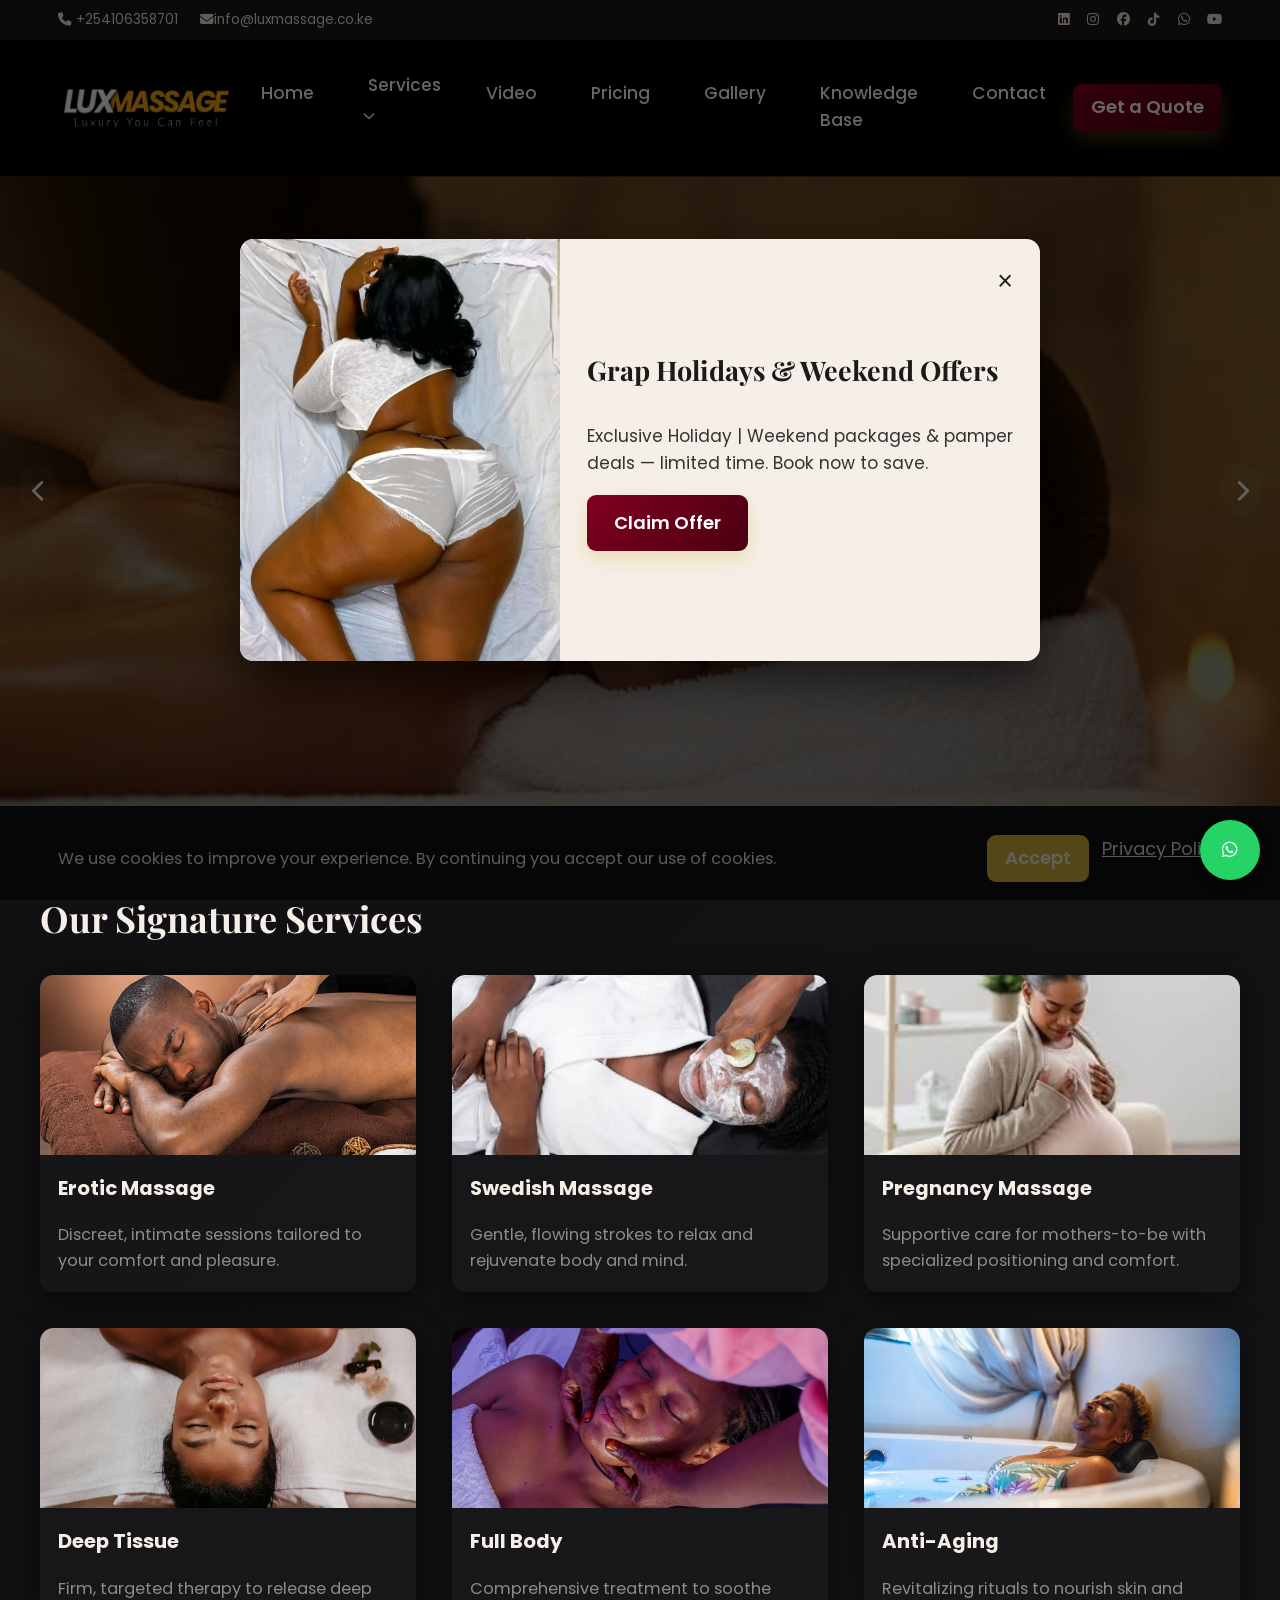
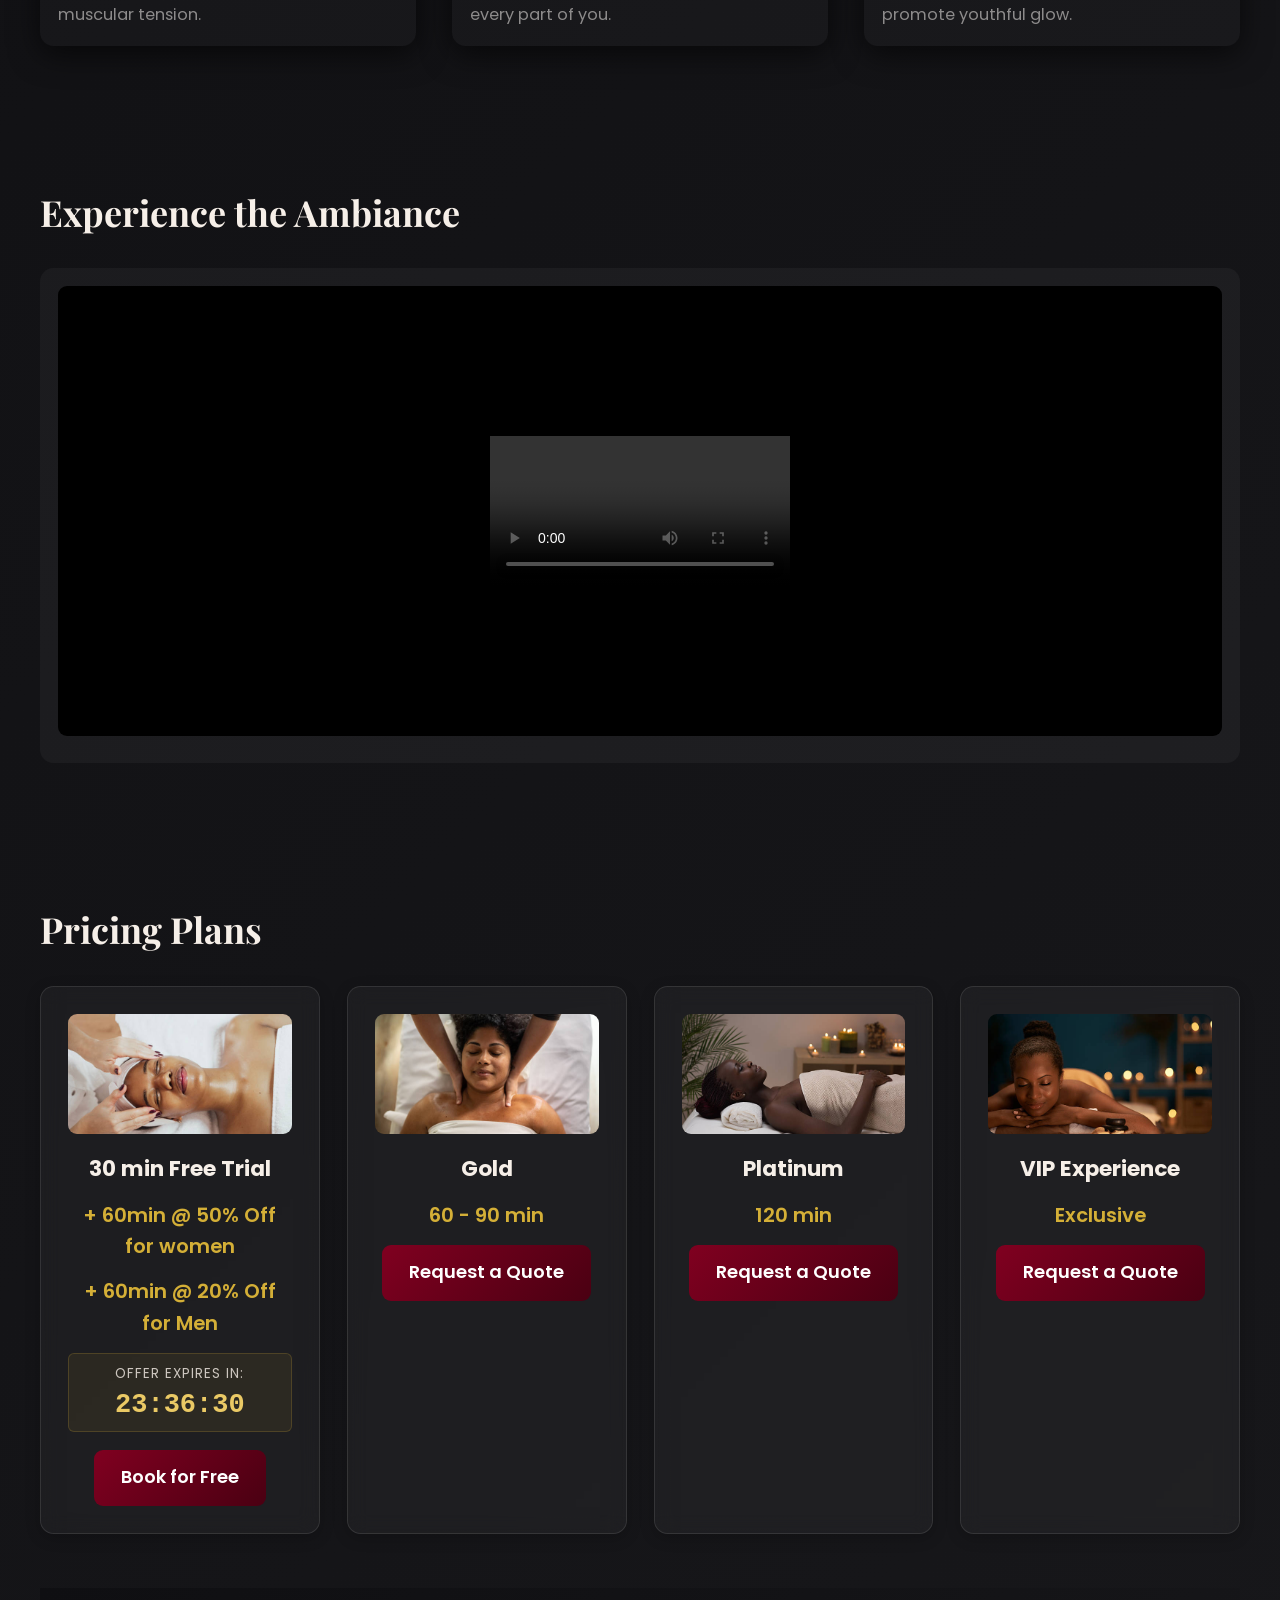
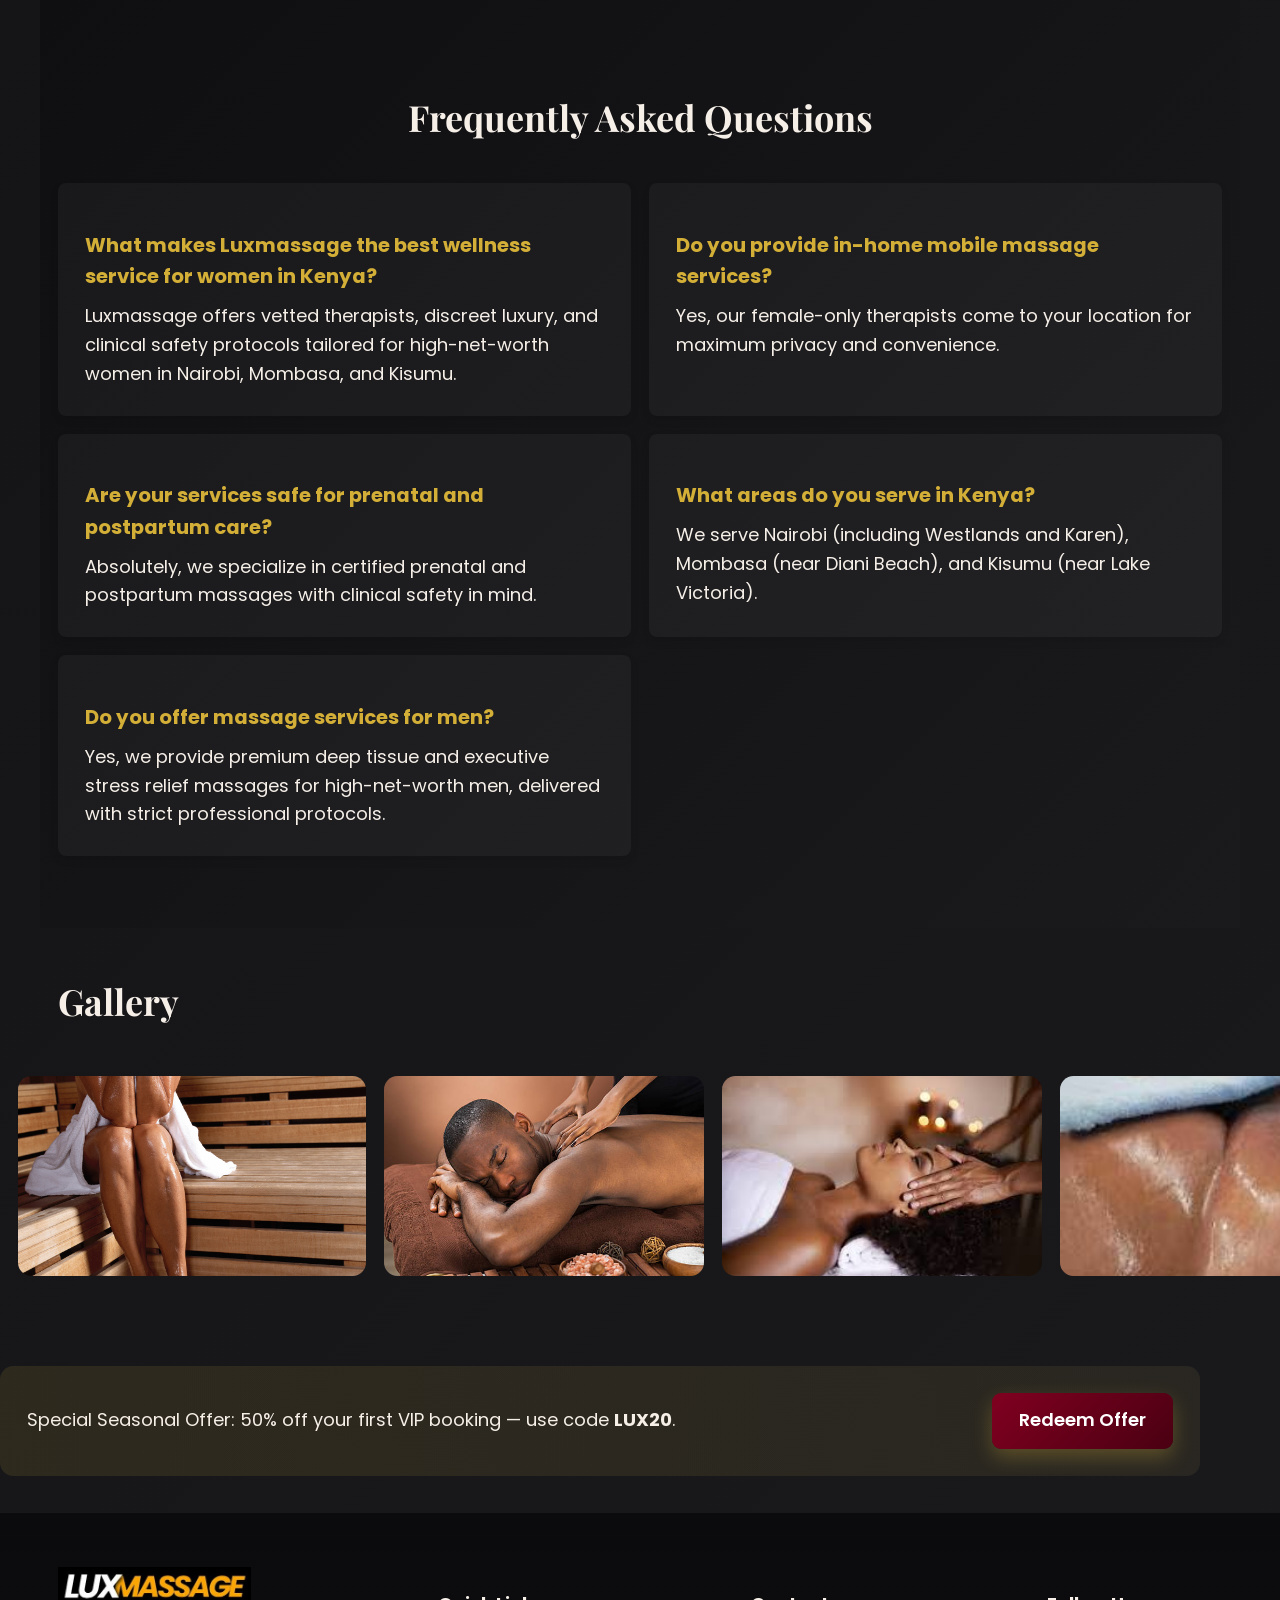
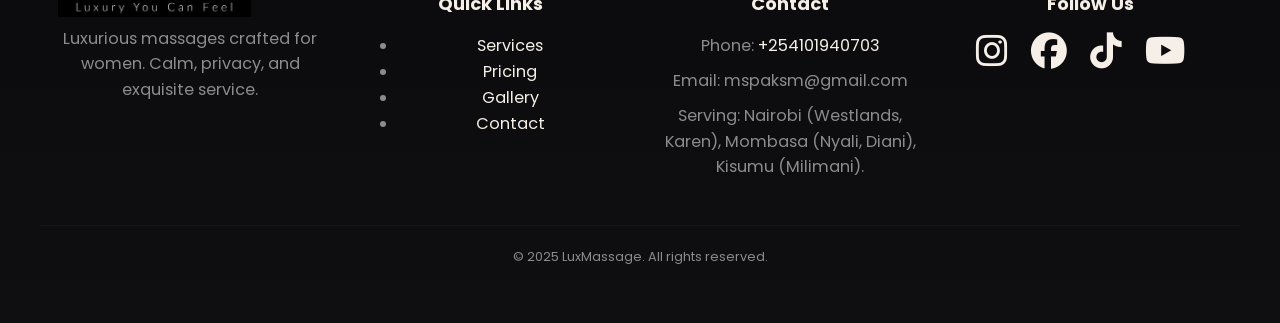
<file: index.html>
<!doctype html>
<html lang="en">
<head>
  <meta charset="utf-8" />
  <meta name="viewport" content="width=device-width, initial-scale=1" />
  <!-- Google tag (gtag.js) -->
  <script async src="https://www.googletagmanager.com/gtag/js?id=G-XXXXXXXXXX"></script>
  <script>
    window.dataLayer = window.dataLayer || [];
    function gtag(){dataLayer.push(arguments);}
    gtag('js', new Date());
    gtag('config', 'G-XXXXXXXXXX');
  </script>
  <title>Luxmassage - Premium Massage Service in Kenya</title>
  <meta name="description" content="Discover Luxmassage, Kenya's leading premium service for high-net-worth Men & Women. Vetted therapists, discreet luxury, and clinical safety in Nairobi, Mombasa, and Kisumu.">
  <meta name="keywords" content="luxury massage Kenya, mobile massage Nairobi, wellness Mombasa, vetted therapists Kisumu, discreet luxury massage, prenatal massage Kenya, executive massage Nairobi, sports massage Kenya, men's wellness, executive massage Kisumu, men's spa Kisumu, deep tissue Kisumu, private massage for men Kisumu, massage in Kisumu contacts">
  <link rel="canonical" href="https://mspaksm@gmail.com/" />
  <meta name="robots" content="index, follow, max-image-preview:large, max-snippet:-1, max-video-preview:-1" />
  <!-- Open Graph / Facebook -->
  <meta property="og:type" content="website" />
  <meta property="og:url" content="https://mspaksm@gmail.com/" />
  <meta property="og:title" content="Luxmassage - Premium Massage Service in Kenya" />
  <meta property="og:description" content="Discover Luxmassage, Kenya's leading premium service for high-net-worth Men & Women. Vetted therapists, discreet luxury, and clinical safety." />
  <meta property="og:image" content="https://mspaksm@gmail.com/ms1.jpg" />
  <!-- Twitter -->
  <meta property="twitter:card" content="summary_large_image" />
  <meta property="twitter:url" content="https://mspaksm@gmail.com/" />
  <meta property="twitter:title" content="Luxmassage - Premium Massage Service in Kenya" />
  <meta property="twitter:description" content="Discover Luxmassage, Kenya's leading premium service for high-net-worth Men & Women." />
  <meta property="twitter:image" content="https://mspaksm@gmail.com/ms1.jpg" />
  <link rel="preconnect" href="https://fonts.googleapis.com">
  <link rel="preconnect" href="https://fonts.gstatic.com" crossorigin>
  <link href="https://fonts.googleapis.com/css2?family=Playfair+Display:wght@400;600;700&family=Poppins:wght@300;400;600&display=swap" rel="stylesheet">
  <link rel="stylesheet" href="https://cdnjs.cloudflare.com/ajax/libs/font-awesome/6.5.0/css/all.min.css" crossorigin="anonymous" />
  <link rel="stylesheet" href="styles.css">
  <script defer src="script.js"></script>
  <style>
    /* Modern Booking Modal Styles */
    @keyframes modalBounceIn {
      0% { opacity: 0; transform: scale(0.8); }
      50% { opacity: 1; transform: scale(1.05); }
      70% { transform: scale(0.95); }
      100% { transform: scale(1); }
    }
    .booking-modal-overlay {
      position: fixed;
      top: 0;
      left: 0;
      width: 100%;
      height: 100%;
      background: rgba(0, 0, 0, 0.6);
      backdrop-filter: blur(8px);
      z-index: 10000;
      display: none;
      justify-content: center;
      align-items: center;
      opacity: 0;
      transition: opacity 0.3s ease;
    }
    .booking-modal-overlay.active {
      display: flex;
      opacity: 1;
    }
    .booking-modal {
      background: #ffffff;
      width: 90%;
      max-width: 500px;
      border-radius: 24px;
      padding: 0;
      box-shadow: 0 20px 60px rgba(0, 0, 0, 0.2);
      transform: scale(0.8);
      opacity: 0;
      transition: all 0.3s ease-in-out;
      position: relative;
      max-height: 90vh;
      overflow: hidden;
      display: flex;
      flex-direction: column;
      text-align: left;
    }
    .modal-scroll-content {
      padding: 1rem 2rem 2rem;
      overflow-y: auto;
      flex: 1;
      scrollbar-width: none;
    }
    .modal-scroll-content::-webkit-scrollbar {
      display: none;
    }
    .booking-modal-overlay.active .booking-modal {
      animation: modalBounceIn 0.5s cubic-bezier(0.215, 0.610, 0.355, 1.000) forwards;
      transform: scale(1);
      opacity: 1;
    }
    .modal-header-center {
      text-align: center;
      background-color: #000;
      padding: 3rem 2rem 1.5rem;
      border-radius: 24px 24px 0 0;
      flex-shrink: 0;
      z-index: 1;
      box-shadow: 0 4px 12px rgba(0, 0, 0, 0.15);
    }
    .modal-logo {
      font-family: 'Playfair Display', serif;
      font-size: 2.2rem;
      font-weight: 700;
      color: #1a1a1a;
      margin-bottom: 0.5rem;
      letter-spacing: -0.5px;
    }
    .modal-logo span { color: #d4af37; }
    .modal-subtitle {
      font-family: 'Poppins', sans-serif;
      font-size: 0.9 rem;
      color: #fff;
      text-transform: uppercase;
      letter-spacing: 1px;
      position: relative;
      display: inline-block;
      padding-bottom: 10px;
      font-weight: 600;
    }
    .modal-subtitle::after {
      content: '';
      position: absolute;
      bottom: 0;
      left: 50%;
      transform: translateX(-50%);
      width: 40px;
      height: 3px;
      background: #d4af37;
      border-radius: 2px;
    }
    .close-modal {
      position: absolute;
      top: 20px;
      right: 20px;
      background: #f5f5f5;
      border: none;
      width: 32px;
      height: 32px;
      border-radius: 50%;
      font-size: 1.2rem;
      cursor: pointer;
      color: #666;
      display: flex;
      align-items: center;
      justify-content: center;
      transition: all 0.2s;
      z-index: 10;
    }
    .close-modal:hover {
      background: #e0e0e0;
      color: #000;
    }
    .form-group { margin-bottom: 1.2rem; }
    .form-group label {
      display: block;
      margin-bottom: 0.5rem;
      font-size: 0.9rem;
      color: #4a4a4a;
      font-weight: 600;
    }
    .form-control {
      width: 100%;
      padding: 0.8rem 1rem;
      border: 2px solid #f0f0f0;
      border-radius: 10px;
      font-family: 'Poppins', sans-serif;
      font-size: 0.95rem;
      transition: border-color 0.2s, box-shadow 0.2s;
      background: #fafafa;
    }
    .form-control:focus {
      outline: none;
      border-color: #d4af37;
      background: #fff;
      box-shadow: 0 0 0 4px rgba(212, 175, 55, 0.1);
    }
    .btn-whatsapp-submit {
      width: 100%;
      background: linear-gradient(135deg, #800020 0%, #4a0012 100%);
      color: white;
      border: none;
      padding: 1rem;
      border-radius: 10px;
      font-weight: 600;
      font-size: 1rem;
      cursor: pointer;
      display: flex;
      align-items: center;
      justify-content: center;
      gap: 0.8rem;
      transition: transform 0.2s, box-shadow 0.2s;
      margin-top: 1.5rem;
      box-shadow: 0 4px 15px rgba(128, 0, 32, 0.3);
    }
    .modal-back-to-top {
      position: absolute;
      bottom: 1rem;
      right: 1.5rem;
      width: 35px;
      height: 35px;
      background: #f0f0f0;
      color: #333;
      border-radius: 50%;
      border: none;
      cursor: pointer;
      display: flex;
      align-items: center;
      justify-content: center;
      transition: opacity 0.3s, visibility 0.3s, background 0.2s;
      opacity: 0;
      visibility: hidden;
      z-index: 10;
    }
    .modal-back-to-top:hover {
      background: #e0e0e0;
    }
    .modal-back-to-top.show {
      opacity: 1;
      visibility: visible;
    }
    .nav-main {
      background-color: #000000;
    }
    .nav-main .menu-link, .nav-toggle {
      color: #ffffff;
    }
    option.highlight-option {
      font-weight: bold;
      color: #d4af37; /* Gold accent color */
    }
    .btn-whatsapp-submit:hover {
      transform: translateY(-2px);
      box-shadow: 0 6px 20px rgba(128, 0, 32, 0.4);
    }
    /* Global Button Override */
    .btn-primary, .book-btn, .advert-cta {
      background: linear-gradient(135deg, #800020 0%, #4a0012 100%) !important;
      color: white !important;
      border: none !important;
    }
  </style>
  <script type="application/ld+json">
  {
    "@context": "https://schema.org",
    "@type": "HealthAndBeautyBusiness",
    "name": "Luxmassage",
    "description": "Premium massage service specializing in discreet luxury wellness in Kenya.",
    "image": "https://www.luxmassage.co.ke/ms1.jpg",
    "url": "https://www.luxmassage.co.ke",
    "telephone": "+254106358701",
    "sameAs": [
      "https://www.facebook.com/zilly.336565",
      "https://wa.me/+254106358701"
    ],
    "address": {
      "@type": "PostalAddress",
      "addressCountry": "KE",
      "addressLocality": "Nairobi"
    },
    "areaServed": [
      {
        "@type": "GeoShape",
        "name": "Nairobi Metropolitan Area",
        "description": "Serving high-net-worth clients in Nairobi, including Westlands, Karen, and Kilimani.",
        "box": "-1.5 36.5 -1.1 37.0"
      },
      {
        "@type": "Place",
        "name": "Westlands, Nairobi"
      },
      {
        "@type": "Place",
        "name": "Karen, Nairobi"
      },
      {
        "@type": "Place",
        "name": "Kilimani, Nairobi"
      },
      {
        "@type": "City",
        "name": "Mombasa",
        "description": "Luxury wellness services near Diani Beach and upscale coastal areas."
      },
      {
        "@type": "City",
        "name": "Diani Beach",
        "description": "Premium mobile massage service in Diani."
      },
      {
        "@type": "City",
        "name": "Kisumu",
        "description": "Holistic massage therapy for women near Lake Victoria and central Kisumu."
      },
      {
        "@type": "Place",
        "name": "Milimani, Kisumu"
      }
    ],
    "offers": [
      {
        "@type": "Offer",
        "name": "Prenatal Massage Therapy",
        "description": "Certified in-home prenatal massage for expecting mothers.",
        "priceRange": "$$$",
        "category": "Massage Therapy"
      },
      {
        "@type": "Offer",
        "name": "Aromatherapy Stress Relief",
        "description": "Discreet luxury aromatherapy sessions for busy professionals.",
        "priceRange": "$$$",
        "category": "Women's Wellness"
      },
      {
        "@type": "Offer",
        "name": "Postpartum Recovery Massage",
        "description": "Clinical safety-focused lymphatic drainage for new mothers.",
        "priceRange": "$$$",
        "category": "Massage Therapy"
      },
      {
        "@type": "Offer",
        "name": "Executive Deep Tissue",
        "description": "Therapeutic deep tissue massage tailored for men to relieve stress and muscle tension.",
        "priceRange": "$$$",
        "category": "Men's Wellness"
      }
    ],
    "knowsAbout": [
      {
        "@type": "Thing",
        "name": "Massage Therapy",
        "description": "Expertise in therapeutic massage techniques for physical and mental wellness."
      },
      {
        "@type": "Thing",
        "name": "Women's Wellness",
        "description": "Specialized services addressing hormonal balance, stress, and holistic health for women."
      }
    ],
    "hasOfferCatalog": {
      "@type": "OfferCatalog",
      "name": "Luxmassage Service Catalog",
      "itemListElement": [
        {
          "@type": "Offer",
          "itemOffered": {
            "@type": "Service",
            "name": "Mobile Massage",
            "serviceType": "Health and Beauty"
          }
        }
      ]
    }
  }
  </script>
  <script type="application/ld+json">
  {
    "@context": "https://schema.org",
    "@type": "FAQPage",
    "mainEntity": [
      {
        "@type": "Question",
        "name": "What makes Luxmassage the best wellness service for women in Kenya?",
        "acceptedAnswer": {
          "@type": "Answer",
          "text": "Luxmassage offers vetted therapists, discreet luxury, and clinical safety protocols tailored for high-net-worth women in Nairobi, Mombasa, and Kisumu."
        }
      },
      {
        "@type": "Question",
        "name": "Do you provide in-home mobile massage services?",
        "acceptedAnswer": {
          "@type": "Answer",
          "text": "Yes, our female-only therapists come to your location for maximum privacy and convenience."
        }
      },
      {
        "@type": "Question",
        "name": "Are your services safe for prenatal and postpartum care?",
        "acceptedAnswer": {
          "@type": "Answer",
          "text": "Absolutely, we specialize in certified prenatal and postpartum massages with clinical safety in mind."
        }
      },
      {
        "@type": "Question",
        "name": "What areas do you serve in Kenya?",
        "acceptedAnswer": {
          "@type": "Answer",
          "text": "We serve Nairobi (including Westlands and Karen), Mombasa (near Diani Beach), and Kisumu (near Lake Victoria)."
        }
      },
      {
        "@type": "Question",
        "name": "Do you offer massage services for men?",
        "acceptedAnswer": {
          "@type": "Answer",
          "text": "Yes, we provide premium deep tissue and executive stress relief massages for high-net-worth men, delivered with strict professional protocols."
        }
      }
    ]
  }
  </script>
</head>
<body>

  <a class="skip-link" href="#mainContent"></a>

  <!-- Top nav (Layer 1) -->
  <div class="nav-top">
    <div class="container nav-top-inner">
      <div class="contact">
        <a class="contact-phone" href="https://wa.me/+254106358701"><i class="fa fa-phone"></i> +254106358701</a>
        <span><i class="fa fa-envelope"></i>info@luxmassage.co.ke</span>
      </div>
      <div class="socials">
        <a href="#" class="social-link linkedin" aria-label="LinkedIn"><i class="fa-brands fa-linkedin"></i></a>
        <a href="#" class="social-link instagram" aria-label="Instagram"><i class="fa-brands fa-instagram"></i></a>
        <a href="https://www.facebook.com/zilly.336565" class="social-link facebook" aria-label="Facebook"><i class="fa-brands fa-facebook"></i></a>
        <a href="#" class="social-link tiktok" aria-label="TikTok"><i class="fa-brands fa-tiktok"></i></a>
        <a href="#" class="social-link whatsapp" aria-label="WhatsApp"><i class="fa-brands fa-whatsapp"></i></a>
        <a href="#" class="social-link youtube" aria-label="YouTube"><i class="fa-brands fa-youtube"></i></a>
      </div>
    </div>
  </div>

  <!-- Main nav (Layer 2) -->
  <header class="nav-main">
    <div class="container nav-main-inner">
      <div class="brand">
        <a href="#" class="logo"><img src="Lux Logo.jpg" alt="Lux Logo" style="height: 50px;"></a>
      </div>
      <button id="navToggle" class="nav-toggle" aria-label="Toggle navigation"><i class="fa fa-bars"></i></button>
      <nav class="main-menu" id="mainMenu">
          <a class="menu-link" href="#home">Home</a>
          <div class="menu-item-has-children">
            <a class="menu-link" href="#services">Services <i class="fa fa-chevron-down" style="font-size: 0.7em; margin-left: 4px;"></i></a>
            <div class="mega-menu">
              <a href="#" class="mega-item" data-service="Deep Tissue Massage">
                <i class="fa-solid fa-hand-sparkles"></i>
                <span>Deep Tissue</span>
              </a>
              <a href="#" class="mega-item" data-service="Swedish Massage">
                <i class="fa-solid fa-feather"></i>
                <span>Swedish</span>
              </a>
              <a href="#" class="mega-item" data-service="Pregnancy Massage">
                <i class="fa-solid fa-person-pregnant"></i>
                <span>Pregnancy</span>
              </a>
              <a href="#" class="mega-item" data-service="Executive Massage">
                <i class="fa-solid fa-user-tie"></i>
                <span>Executive (Men)</span>
              </a>
              <a href="#" class="mega-item" data-service="Couples Massage">
                <i class="fa-solid fa-heart"></i>
                <span>Couples</span>
              </a>
              <a href="#" class="mega-item" data-service="VIP Experience">
                <i class="fa-solid fa-spa"></i>
                <span>VIP Spa</span>
              </a>
              <a href="#" class="mega-item" data-service="Erotic Massage">
                <i class="fa-solid fa-fire-flame-curved"></i>
                <span>Erotic Massage</span>
              </a>
              <a href="#" class="mega-item" data-service="Hot Stone Massage">
                <i class="fa-solid fa-gem"></i>
                <span>Hot Stone</span>
              </a>
              <a href="#" class="mega-item" data-service="Hot Bath Massage">
                <i class="fa-solid fa-bath"></i>
                <span>Hot Bath</span>
              </a>
            </div>
          </div>
          <a class="menu-link" href="#video">Video</a>
          <a class="menu-link" href="pricing.html">Pricing</a>
          <a class="menu-link" href="#gallery">Gallery</a>
          <a class="menu-link" href="knowledgebase.html">Knowledge Base</a>
          <a class="menu-link" href="#contact">Contact</a>
      </nav>
      <div class="actions">
        <a class="btn btn-primary book-btn" href="#" data-service="General Inquiry">Get a Quote</a>
      </div>
    </div>
  </header>

  <!-- Hero Slider -->
  <section class="hero-slider" id="home">
    <div class="slider-inner">
      <div class="slides">
        <!-- 8 slides -->
        <div class="slide" data-index="0"><img src="ms1.jpg" alt="Luxury massage room interior in Nairobi"></div>
        <div class="slide" data-index="1"><img src="ms2.jpg" alt="Premium wellness spa setup with towels"></div>
        <div class="slide" data-index="2"><img src="Gal 5.jpg" alt="Aromatherapy massage session environment"></div>
        <div class="slide" data-index="3"><img src="ms h2.jpg" alt="Deep tissue massage therapy setting"></div>
        <div class="slide" data-index="4"><img src="ms h.jpg" alt="Relaxing spa ambiance with candles"></div>
        <div class="slide" data-index="5"><img src="H1.jpg" alt="Professional massage therapist hands"></div>
        <div class="slide" data-index="6"><img src="H 01.jpg" alt="Exclusive VIP massage suite"></div>
        <div class="slide" data-index="7"><img src="Gen2.jpg" alt="Luxmassage premium service branding"></div>
      </div>
      <div class="hero-overlay">
        <div class="hero-content container">
          <h1>Indulge in pure relaxation</h1>
          <p>Luxmassage stands out as Kenya's premier massage service for Men & Women of Class.</p>
          <div class="hero-cta">
            <a class="btn btn-primary book-btn" href="https://wa.me/+254101940703">Book Now</a>
            <a class="btn btn-ghost" href="#services">Explore Services</a>
          </div>
        </div>
      </div>
      <button class="slider-btn prev" aria-label="Previous"><i class="fa fa-chevron-left"></i></button>
      <button class="slider-btn next" aria-label="Next"><i class="fa fa-chevron-right"></i></button>
    </div>
  </section>
  <!-- Services -->
  <section class="services container" id="services">
    <h2 class="section-title">Our Signature Services</h2>
    <div class="services-grid">
      <article class="service-card">
        <img src="Gen3.jpg" alt="Erotic Massage">
        <h3>Erotic Massage</h3>
        <p>Discreet, intimate sessions tailored to your comfort and pleasure.</p>
      </article>
      <article class="service-card">
        <img src="m2.jpeg" alt="Swedish Massage">
        <h3>Swedish Massage</h3>
        <p>Gentle, flowing strokes to relax and rejuvenate body and mind.</p>
      </article>
      <article class="service-card">
        <img src="expectant.jfif" alt="Pregnancy Massage">
        <h3>Pregnancy Massage</h3>
        <p>Supportive care for mothers-to-be with specialized positioning and comfort.</p>
      </article>
      <article class="service-card">
        <img src="ms h2.jpg" alt="Deep Tissue">
        <h3>Deep Tissue</h3>
        <p>Firm, targeted therapy to release deep muscular tension.</p>
      </article>
      <article class="service-card">
        <img src="F1.jpg" alt="Full Body">
        <h3>Full Body</h3>
        <p>Comprehensive treatment to soothe every part of you.</p>
      </article>
      <article class="service-card">
        <img src="Anti Aging.jpg" alt="Anti-Aging">
        <h3>Anti-Aging</h3>
        <p>Revitalizing rituals to nourish skin and promote youthful glow.</p>
      </article>
    </div>
  </section>

  <!-- Video Section -->
  <section class="video-section container" id="video">
    <h2 class="section-title">Experience the Ambiance</h2>
    <div class="video-wrap">
      <iframe src="Lux Vid.mp4" title="Placeholder video" frameborder="0" allowfullscreen></iframe>
    

  </section>

  <!-- Pricing -->
  <section class="pricing container" id="pricing">
    <h2 class="section-title">Pricing Plans</h2>
    <div class="pricing-grid">
      <div class="price-card">
        <img src="H 001.jpg" alt="Silver">
        <h3> 30 min Free Trial</h3>
        <p class="price">  + 60min @ 50% Off for women</p>
           <p class="price">  + 60min @ 20% Off for Men</p>
        <div class="countdown-wrapper">
          <p class="countdown-label">Offer expires in:</p>
          <div id="countdown-timer">00:00:00</div>
        </div>
        <a class="btn book-btn" href="#" data-service="Free Trial">Book for Free</a>
      </div>
      <div class="price-card">
        <img src="H03.jpg" alt="Gold">
        <h3>Gold</h3>
        <p class="price">60 - 90 min</p>
        <a class="btn book-btn" href="#" data-service="Gold Plan">Request a Quote</a>
      </div>
      <div class="price-card">
        <img src="H..jpg" alt="Platinum">
        <h3>Platinum</h3>
        <p class="price"> 120 min</p>
        <a class="btn book-btn" href="#" data-service="Platinum Plan">Request a Quote</a>
      </div>
      <div class="price-card">
        <img src="H 02.jpg" alt="VIP">
        <h3>VIP Experience</h3>
        <p class="price"> Exclusive</p>
        <a class="btn book-btn" href="#" data-service="VIP Experience">Request a Quote</a>
      </div>
    </div>
  </section>

  <!-- FAQ -->
  <section class="faq container" id="faq">
    <h2 class="section-title">Frequently Asked Questions</h2>
    <div class="faq-grid">
      <div class="faq-item">
        <h3>What makes Luxmassage the best wellness service for women in Kenya?</h3>
        <p>Luxmassage offers vetted therapists, discreet luxury, and clinical safety protocols tailored for high-net-worth women in Nairobi, Mombasa, and Kisumu.</p>
      </div>
      <div class="faq-item">
        <h3>Do you provide in-home mobile massage services?</h3>
        <p>Yes, our female-only therapists come to your location for maximum privacy and convenience.</p>
      </div>
      <div class="faq-item">
        <h3>Are your services safe for prenatal and postpartum care?</h3>
        <p>Absolutely, we specialize in certified prenatal and postpartum massages with clinical safety in mind.</p>
      </div>
      <div class="faq-item">
        <h3>What areas do you serve in Kenya?</h3>
        <p>We serve Nairobi (including Westlands and Karen), Mombasa (near Diani Beach), and Kisumu (near Lake Victoria).</p>
      </div>
      <div class="faq-item">
        <h3>Do you offer massage services for men?</h3>
        <p>Yes, we provide premium deep tissue and executive stress relief massages for high-net-worth men, delivered with strict professional protocols.</p>
      </div>
    </div>
  </section>

  <!-- Smart Gallery -->
  <section class="smart-gallery" id="gallery">
    <h2 class="section-title container">Gallery</h2>
    <div class="gallery-strip" aria-hidden="false">
      <img src="Gal 01.jpg" alt="Gallery 1">
      <img src="Gen3.jpg" alt="Gallery 2">
      <img src="Gal 1.jfif" alt="Gallery 3">
      <img src="Gal 3.jfif" alt="Gallery 4">
      <img src="Gen1.jpg" alt="Gallery 5">
      <img src="Gent1.jpg" alt="Gallery 6">
    </div>
  </section>

  <!-- Banner Advert -->
  <div class="banner-ad container">
    <p>Special Seasonal Offer: 50% off your first VIP booking — use code <strong>LUX20</strong>.</p>
    <a class="btn btn-primary book-btn" href="https://wa.me/+254106358701" data-service="Seasonal Offer">Redeem Offer</a>
  </div>

  <!-- Popup Advert (hidden by default) -->
  <div id="popup" class="popup-overlay" aria-hidden="true">
    <div class="popup-inner">
      <button class="popup-close" aria-label="Close">&times;</button>
      <h3>Welcome to Lux Massage</h3>
      <p>Enjoy a complimentary aromatherapy upgrade with your first booking. Tap to claim.</p>
      <a class="btn btn-primary book-btn" href="https://wa.me/+254106358701">Book via WhatsApp</a>
    </div>
  </div>

  <!-- Advert Popups (rotating) -->
  <div id="adverts" class="advert-overlay">
    <div class="advert-inner">
      <!-- Advert 1 -->
      <div class="advert-card" data-key="1">
        <button class="advert-close" aria-label="Close">&times;</button>
        <img src="m1.jpg" alt="Grap Holidays Offers">
        <div class="advert-body">
          <h3>Grap Holidays & Weekend Offers</h3>
          <p>Exclusive Holiday | Weekend packages & pamper deals — limited time. Book now to save.</p>
          <a class="btn btn-primary advert-cta" href="https://wa.me/+254101940703" data-service="Holiday / Weekend Offer">Claim Offer</a>
        </div>
      </div>
      <!-- Advert 2 -->
      <div class="advert-card" data-key="2">
        <button class="advert-close" aria-label="Close">&times;</button>
        <img src="Biz Post.jfif" alt="Request to post your Business">
        <div class="advert-body">
          <h3>Request to Post Your Business</h3>
          <p>Promote your wellness business on our platform — reach new clients today.</p>
          <a class="btn btn-primary advert-cta" href="https://wa.me/+254106358701" data-service="Post Your Business">Post Your Business</a>
        </div>
      </div>
      <!-- Advert 3 -->
      <div class="advert-card" data-key="3">
        <button class="advert-close" aria-label="Close">&times;</button>
        <img src="ms cal.jpg" alt="Register as a Spa">
        <div class="advert-body">
          <h3>Register as a Spa</h3>
          <p>Join our network and help serve our growing client base. Simple onboarding.</p>
          <a class="btn btn-primary advert-cta" href="https://wa.me/+254101940703" data-service="Register as a Spa">Register a Spa</a>
        </div>
      </div>
      <!-- Advert 4 -->
      <div class="advert-card" data-key="4">
        <button class="advert-close" aria-label="Close">&times;</button>
        <img src="MS masu.jpg" alt="Register as a Private Masseuse">
        <div class="advert-body">
          <h3>Register as a Private Masseuse</h3>
          <p>Offer your private services via our platform — flexible scheduling & support.</p>
          <a class="btn btn-primary advert-cta" href="https://wa.me/+254101940703" data-service="Register as a Private Masseuse">Register Now</a>
        </div>
      </div>
      <!-- Advert 5 -->
      <div class="advert-card" data-key="5">
        <button class="advert-close" aria-label="Close">&times;</button>
        <img src="biki2.jpg" alt="Something Special">
        <div class="advert-body">
          <h3>Something Special?</h3>
          <p>You want something special off the Service List? Tell us — we’ll design it.</p>
          <a class="btn btn-primary advert-cta" href="https://wa.me/+254101940703" data-service="Custom Request">Tell Us</a>
        </div>
      </div>
    </div>
  </div>

  <!-- Footer -->
  <footer class="large">
    <div class="container footer-grid">
      <div class="footer-col">
        <a href="#" class="logo"><img src="Lux Logo.jpg" alt="Lux Logo" style="height: 50px;"></a>
        <p>Luxurious massages crafted for women. Calm, privacy, and exquisite service.</p>
      </div>
      <div class="footer-col">
        <h4>Quick Links</h4>
        <ul>
          <li><a href="#services">Services</a></li>
          <li><a href="#pricing">Pricing</a></li>
          <li><a href="#gallery">Gallery</a></li>
          <li><a href="#contact">Contact</a></li>
        </ul>
      </div>
      <div class="footer-col">
        <h4>Contact</h4>
        <p>Phone: <a href="https://wa.me/+254101940703">+254101940703</a></p>
        <p>Email: mspaksm@gmail.com</p>
        <p>Serving: Nairobi (Westlands, Karen), Mombasa (Nyali, Diani), Kisumu (Milimani).</p>
      </div>
      <div class="footer-col">
        <h4>Follow Us</h4>
        <div class="footer-socials">
          <a href="#" class="social-link instagram"><i class="fa-brands fa-instagram fa-2x"></i></a>
          <a href="https://www.facebook.com/zilly.336565" class="social-link facebook"><i class="fa-brands fa-facebook fa-2x"></i></a>
          <a href="#" class="social-link tiktok"><i class="fa-brands fa-tiktok fa-2x"></i></a>
          <a href="#" class="social-link youtube"><i class="fa-brands fa-youtube fa-2x"></i></a>
        </div>
      </div>
    </div>
    <div class="container footer-bottom">
      <small>&copy; 2025 LuxMassage. All rights reserved.</small>
    </div>
  </footer>

  <!-- Floating WhatsApp CTA -->
  <a class="floating-whatsapp" href="https://wa.me/+254101940703" aria-label="Chat on WhatsApp">
    <i class="fa-brands fa-whatsapp"></i>
  </a>

  <!-- Cookie consent -->
  <div id="cookieBar" class="cookie-bar" aria-hidden="false">
    <div class="container cookie-inner">
      <p>We use cookies to improve your experience. By continuing you accept our use of cookies.</p>
      <div class="cookie-actions">
        <a href="#" class="btn cookie-btn" id="acceptCookies">Accept</a>
        <a href="#privacy" class="cookie-link">Privacy Policy</a>
      </div>
    </div>
  </div>

  <!-- Modern Booking Modal -->
  <div id="bookingModal" class="booking-modal-overlay">
    <div class="booking-modal">
      <button class="close-modal" aria-label="Close">&times;</button>
      <div class="modal-header-center">
        <img src="Lux Logo.jpg" alt="Lux Logo" style="display: block; margin: 0 auto 1 rem auto; max-width: 180px;">
        <div class="modal-subtitle">Place your Booking Now | Get an Inquiry</div>
      </div>
      <div class="modal-scroll-content">
      <form id="whatsappBookingForm">
        <div class="form-group">
          <label for="clientName">Your Name</label>
          <input type="text" id="clientName" class="form-control" placeholder="e.g. Jane Doe" required>
        </div>
        <div class="form-group">
          <label for="serviceType">Service Required</label>
          <select id="serviceType" class="form-control">
            <option value="General Inquiry">General Inquiry</option>
            <option value="Deep Tissue Massage">Deep Tissue Massage</option>
            <option value="Swedish Massage">Swedish Massage</option>
            <option value="Pregnancy Massage">Pregnancy Massage</option>
            <option value="Executive Massage">Executive Massage (Men)</option>
            <option value="Couples Massage">Couples Massage</option>
            <option value="VIP Experience">VIP Experience</option>
            <option value="Erotic Massage">Erotic Massage</option>
            <option value="Hot Stone Massage">Hot Stone Massage</option>
            <option value="Hot Bath Massage">Hot Bath Massage</option>
            <option value="Free Trial">Free Trial</option>
            <option value="Gold Plan">Gold Plan</option>
            <option value="Platinum Plan">Platinum Plan</option>
            <option value="Seasonal Offer" class="highlight-option">Seasonal Offer ★</option>
            <option value="Holiday / Weekend Offer">Holiday / Weekend Offer</option>
            <option value="Post Your Business">Post Your Business</option>
            <option value="Register as a Spa">Register as a Spa</option>
            <option value="Register as a Private Masseuse">Register as a Private Masseuse</option>
            <option value="Custom Request">Custom Request</option>
          </select>
        </div>
        <div class="form-group">
          <label for="clientLocation">Location</label>
          <select id="clientLocation" class="form-control">
            <option value="Nairobi">Nairobi</option>
            <option value="Mombasa">Mombasa</option>
            <option value="Kisumu">Kisumu</option>
          </select>
        </div>
        <div class="form-group">
          <label for="clientDate">Preferred Date & Time</label>
          <input type="datetime-local" id="clientDate" class="form-control">
        </div>
        <div class="form-group">
          <label for="clientNotes">Additional Notes</label>
          <textarea id="clientNotes" class="form-control" rows="3" placeholder="Any specific requirements..."></textarea>
        </div>
        <button type="submit" class="btn-whatsapp-submit">
          <i class="fa-brands fa-whatsapp fa-lg"></i> Send via WhatsApp
        </button>
      </form>
      </div>
      <button type="button" class="modal-back-to-top" id="modalBackToTop" aria-label="Back to Top"><i class="fa fa-arrow-up"></i></button>
    </div>
  </div>

  <script>
    document.addEventListener('DOMContentLoaded', function() {
      const modal = document.getElementById('bookingModal');
      const closeBtn = modal.querySelector('.close-modal');
      const form = document.getElementById('whatsappBookingForm');
      
      // Select all buttons that should trigger the modal
      // Including the floating WhatsApp button and any 'book-btn'
      const triggers = document.querySelectorAll('.book-btn, .floating-whatsapp, .advert-cta');
      
      triggers.forEach(btn => {
        btn.addEventListener('click', function(e) {
          e.preventDefault(); // Stop direct WhatsApp link
          
          // Auto-select service if button has data-service attribute
          const service = this.getAttribute('data-service');
          const select = document.getElementById('serviceType');
          if (service && select) select.value = service;

          modal.classList.add('active');
        });
      });

      // Mega Menu Click Handler
      const megaItems = document.querySelectorAll('.mega-item');
      megaItems.forEach(item => {
        item.addEventListener('click', function(e) {
          e.preventDefault();
          const service = this.getAttribute('data-service');
          const select = document.getElementById('serviceType');
          if (service) select.value = service;
          modal.classList.add('active');
        });
      });

      // Close modal logic
      closeBtn.addEventListener('click', () => {
        modal.classList.remove('active');
      });

      modal.addEventListener('click', (e) => {
        if (e.target === modal) {
          modal.classList.remove('active');
        }
      });

      // Back to Top in Modal
      const scrollContainer = modal.querySelector('.modal-scroll-content');
      const backToTopBtn = document.getElementById('modalBackToTop');
      
      if (scrollContainer && backToTopBtn) {
        scrollContainer.addEventListener('scroll', () => {
          if (scrollContainer.scrollTop > 200) {
            backToTopBtn.classList.add('show');
          } else {
            backToTopBtn.classList.remove('show');
          }
        });
        
        backToTopBtn.addEventListener('click', () => {
          scrollContainer.scrollTo({ top: 0, behavior: 'smooth' });
        });
      }

      // Handle Form Submission
      form.addEventListener('submit', function(e) {
        e.preventDefault();
        
        const name = document.getElementById('clientName').value;
        const service = document.getElementById('serviceType').value;
        const location = document.getElementById('clientLocation').value;
        const date = document.getElementById('clientDate').value;
        const notes = document.getElementById('clientNotes').value;
        
        // Format the WhatsApp message
        const message = `*New Booking Request*\n\n` +
                        `*Name:* ${name}\n` +
                        `*Service:* ${service}\n` +
                        `*Location:* ${location}\n` +
                        `*Preferred Date:* ${date}\n` +
                        `*Notes:* ${notes}`;
                        
        const whatsappUrl = `https://wa.me/+254101940703?text=${encodeURIComponent(message)}`;
        
        window.open(whatsappUrl, '_blank');
        modal.classList.remove('active');
        form.reset();
      });
    });
  </script>
</body>
</html>
</file>
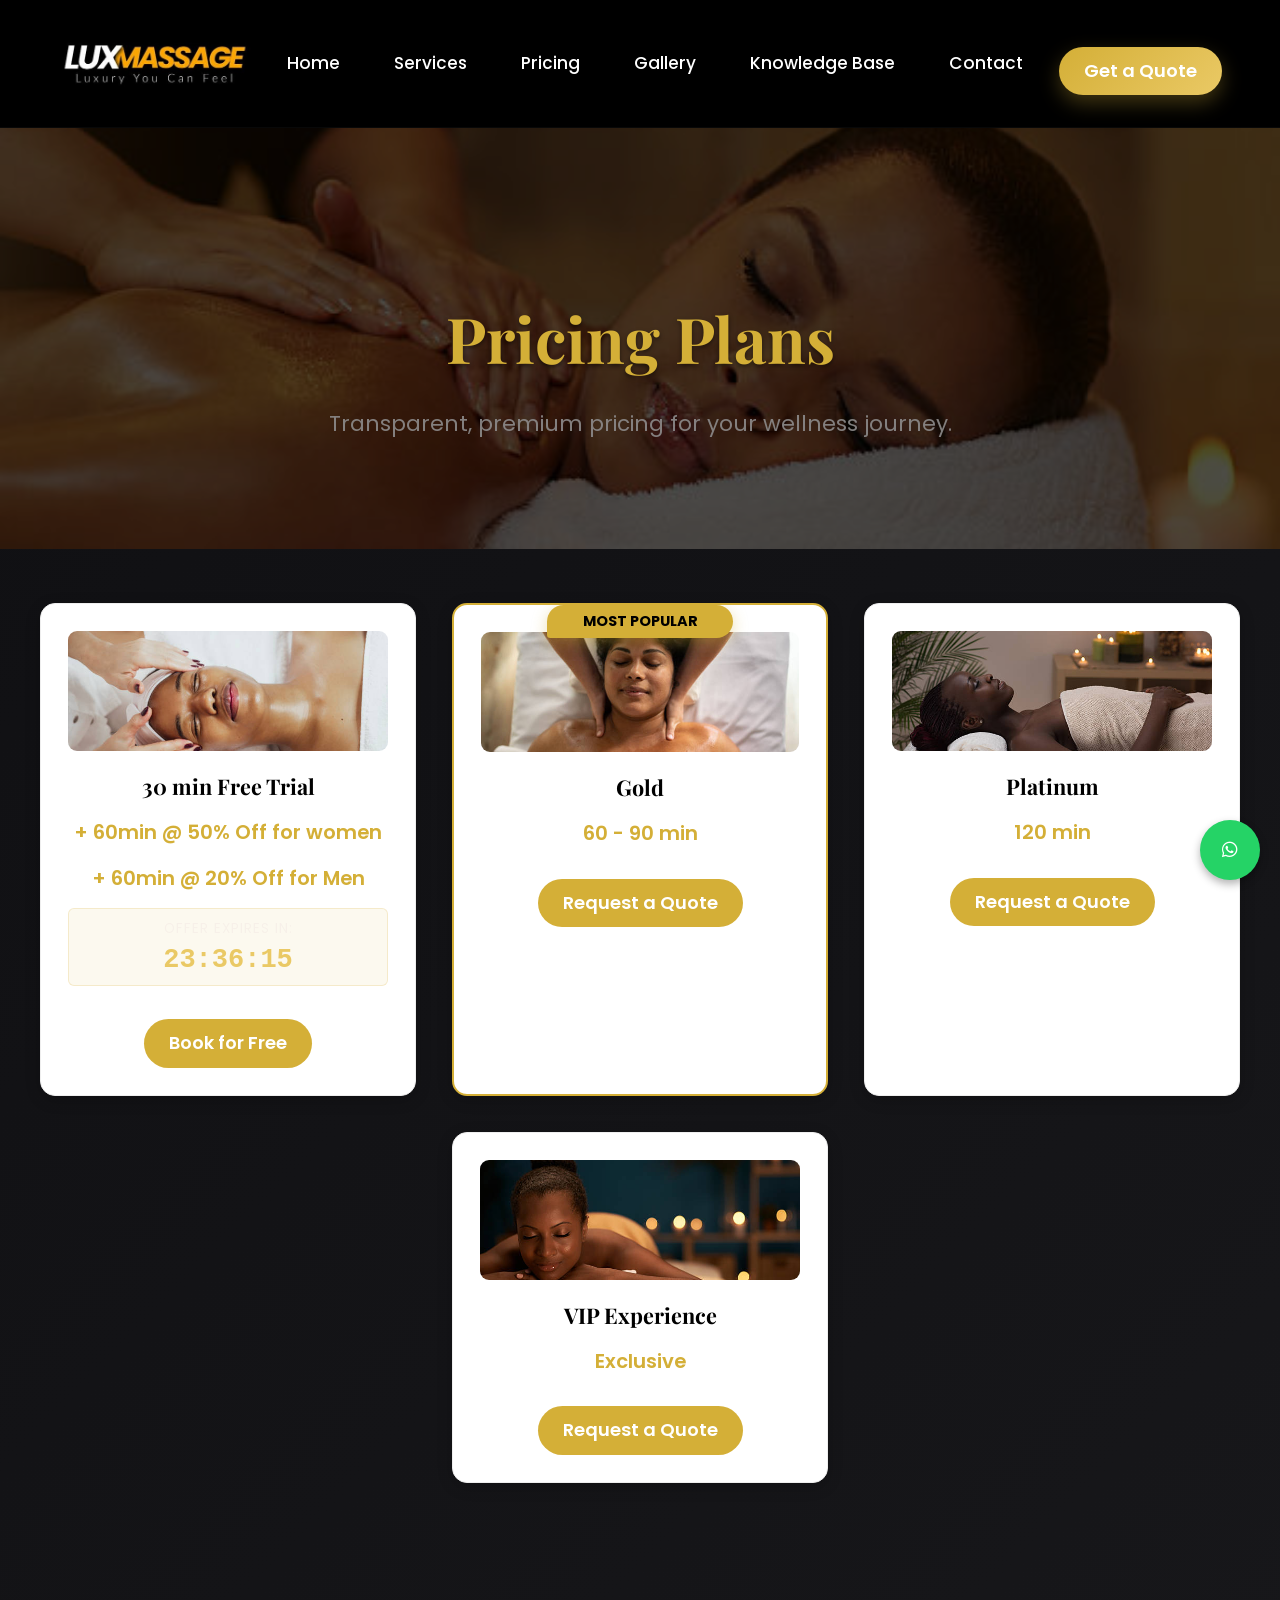
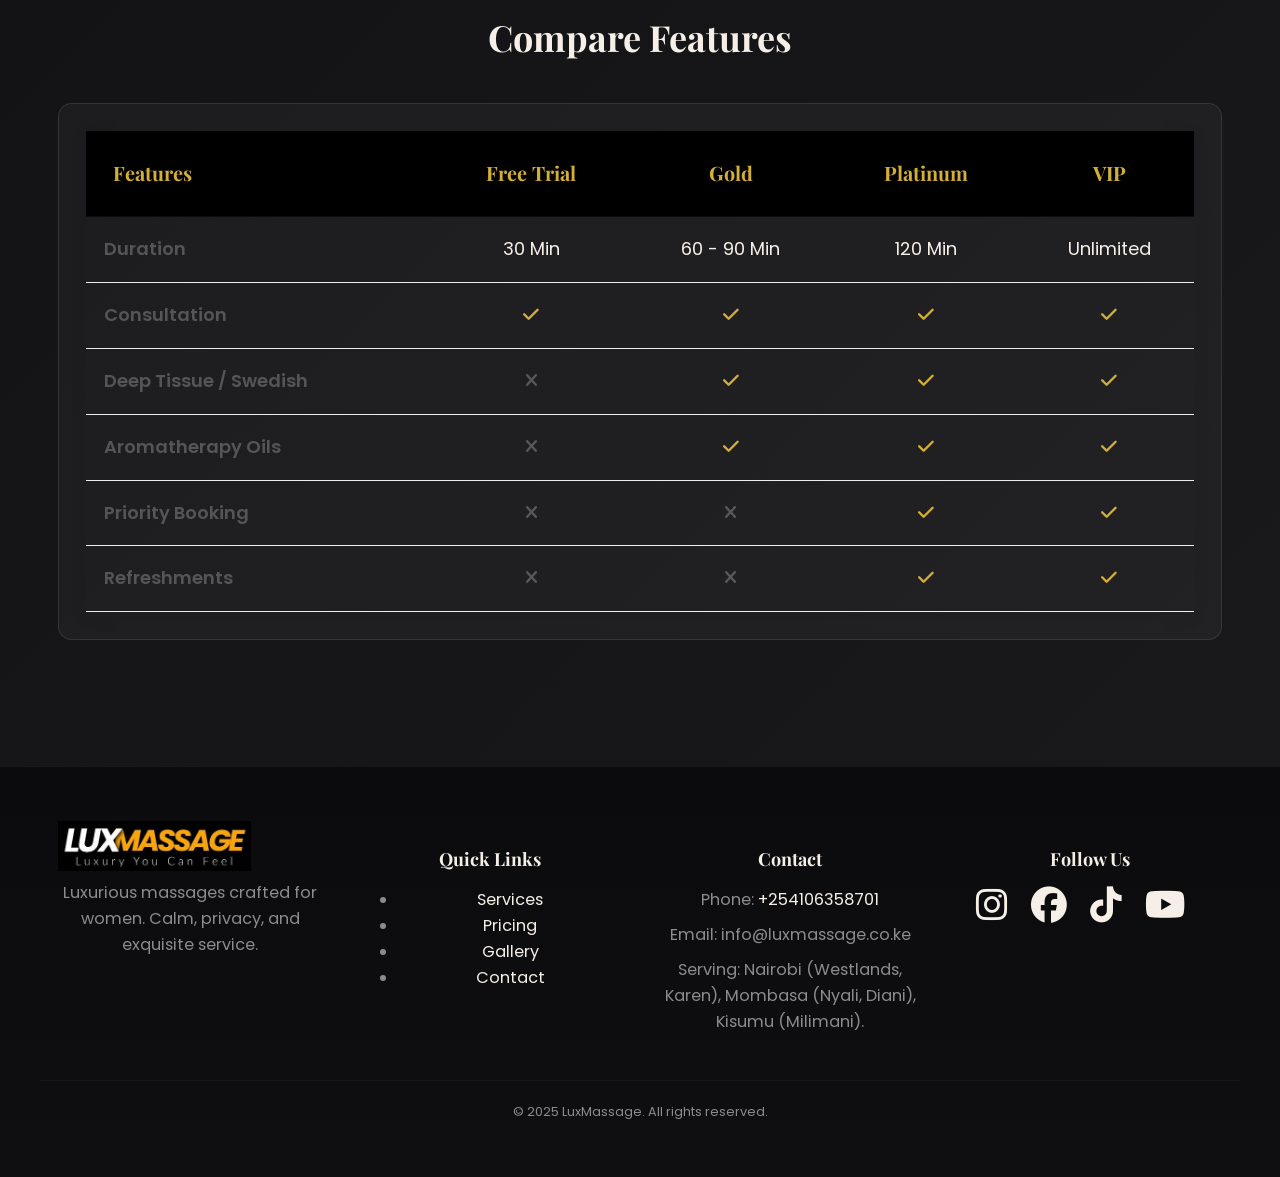
<file: pricing.html>
<!doctype html>
<html lang="en">
<head>
  <meta charset="utf-8" />
  <meta name="viewport" content="width=device-width, initial-scale=1" />
  <!-- Google tag (gtag.js) -->
  <script async src="https://www.googletagmanager.com/gtag/js?id=G-XXXXXXXXXX"></script>
  <script>
    window.dataLayer = window.dataLayer || [];
    function gtag(){dataLayer.push(arguments);}
    gtag('js', new Date());
    gtag('config', 'G-XXXXXXXXXX');
  </script>
  <title>Pricing Plans - Luxmassage Kenya</title>
  <meta name="description" content="View our premium massage pricing plans. From free trials to VIP experiences in Nairobi, Mombasa, and Kisumu.">
  <link href="https://fonts.googleapis.com/css2?family=Playfair+Display:wght@400;600;700&family=Poppins:wght@300;400;600&display=swap" rel="stylesheet">
  <link rel="stylesheet" href="https://cdnjs.cloudflare.com/ajax/libs/font-awesome/6.5.0/css/all.min.css" crossorigin="anonymous" />
  <link rel="stylesheet" href="styles.css">
  <script defer src="script.js"></script>
  <style>
    /* Modern Booking Modal Styles (Inline for consistency) */
    @keyframes modalBounceIn {
      0% { opacity: 0; transform: scale(0.8); }
      50% { opacity: 1; transform: scale(1.05); }
      70% { transform: scale(0.95); }
      100% { transform: scale(1); }
    }
    .booking-modal-overlay {
      position: fixed; top: 0; left: 0; width: 100%; height: 100%;
      background: rgba(0, 0, 0, 0.6); backdrop-filter: blur(8px); z-index: 10000;
      display: none; justify-content: center; align-items: center; opacity: 0; transition: opacity 0.3s ease;
    }
    .booking-modal-overlay.active { display: flex; opacity: 1; }
    .booking-modal {
      background: #ffffff; width: 90%; max-width: 500px; border-radius: 24px; padding: 0;
      box-shadow: 0 20px 60px rgba(0, 0, 0, 0.2); transform: scale(0.8); opacity: 0; transition: all 0.3s ease-in-out;
      position: relative; max-height: 90vh; overflow: hidden; display: flex; flex-direction: column; text-align: left;
    }
    .modal-scroll-content {
      padding: 1rem 2rem 2rem;
      overflow-y: auto;
      flex: 1;
      scrollbar-width: none;
    }
    .modal-scroll-content::-webkit-scrollbar {
      display: none;
    }
    .booking-modal-overlay.active .booking-modal {
      animation: modalBounceIn 0.5s cubic-bezier(0.215, 0.610, 0.355, 1.000) forwards;
      transform: scale(1); opacity: 1;
    }
    .modal-header-center {
      text-align: center;
      background-color: #000;
      padding: 3rem 2rem 1.5rem;
      border-radius: 24px 24px 0 0;
      flex-shrink: 0;
      z-index: 1;
      box-shadow: 0 4px 12px rgba(0, 0, 0, 0.15);
    }
    .modal-logo { font-family: 'Playfair Display', serif; font-size: 2.2rem; font-weight: 700; color: #1a1a1a; margin-bottom: 0.5rem; letter-spacing: -0.5px; }
    .modal-logo span { color: #d4af37; }
    .modal-subtitle { font-family: 'Poppins', sans-serif; font-size: 0.9rem; color: #fff; text-transform: uppercase; letter-spacing: 1px; position: relative; display: inline-block; padding-bottom: 10px; font-weight: 600; }
    .modal-subtitle::after { content: ''; position: absolute; bottom: 0; left: 50%; transform: translateX(-50%); width: 40px; height: 3px; background: #d4af37; border-radius: 2px; }
    .close-modal { position: absolute; top: 20px; right: 20px; background: #f5f5f5; border: none; width: 32px; height: 32px; border-radius: 50%; font-size: 1.2rem; cursor: pointer; color: #666; display: flex; align-items: center; justify-content: center; transition: all 0.2s; }
    .close-modal:hover { background: #e0e0e0; color: #000; }
    .form-group { margin-bottom: 1.2rem; }
    .form-group label { display: block; margin-bottom: 0.5rem; font-size: 0.9rem; color: #4a4a4a; font-weight: 600; }
    .form-control { width: 100%; padding: 0.8rem 1rem; border: 2px solid #f0f0f0; border-radius: 10px; font-family: 'Poppins', sans-serif; font-size: 0.95rem; transition: border-color 0.2s, box-shadow 0.2s; background: #fafafa; }
    .form-control:focus { outline: none; border-color: #d4af37; background: #fff; box-shadow: 0 0 0 4px rgba(212, 175, 55, 0.1); }
    .btn-whatsapp-submit { width: 100%; background: linear-gradient(135deg, #25D366 0%, #128C7E 100%); color: white; border: none; padding: 1rem; border-radius: 10px; font-weight: 600; font-size: 1rem; cursor: pointer; display: flex; align-items: center; justify-content: center; gap: 0.8rem; transition: transform 0.2s, box-shadow 0.2s; margin-top: 1.5rem; box-shadow: 0 4px 15px rgba(37, 211, 102, 0.3); }
    .btn-whatsapp-submit:hover { transform: translateY(-2px); box-shadow: 0 6px 20px rgba(37, 211, 102, 0.4); }
    option.highlight-option { font-weight: bold; color: #d4af37; }
    .modal-back-to-top {
      position: absolute; bottom: 1rem; right: 1.5rem; width: 35px; height: 35px;
      background: #f0f0f0; color: #333; border-radius: 50%; border: none; cursor: pointer;
      display: flex; align-items: center; justify-content: center;
      transition: opacity 0.3s, visibility 0.3s, background 0.2s;
      opacity: 0; visibility: hidden; z-index: 10;
    }
    .modal-back-to-top:hover { background: #e0e0e0; }
    .modal-back-to-top.show { opacity: 1; visibility: visible; }

    /* --- Theme Styling (Logo Colors: Black, Gold, Rose) --- */
    :root {
      --brand-black: #000000;
      --brand-gold: #d4af37;
      --brand-rose: #d4af37;
      --brand-white: #ffffff;
    }
    body { font-family: 'Poppins', sans-serif; color: #333; }
    h1, h2, h3, h4, .section-title { font-family: 'Playfair Display', serif; }
    
    /* Navigation */
    .nav-main { background-color: var(--brand-black); }
    .nav-main .menu-link { color: var(--brand-white); transition: color 0.3s; }
    .nav-main .menu-link:hover { color: var(--brand-rose); }
    
    /* Hero Section */
    .hero {
      background: linear-gradient(rgba(0,0,0,0.7), rgba(0,0,0,0.7)), url('ms1.jpg');
      background-size: cover; background-position: center;
      color: var(--brand-white); padding: 6rem 1rem; text-align: center;
    }
    .hero h1 { color: var(--brand-gold); font-size: 3.5rem; margin-bottom: 1rem; }
    .hero p { font-size: 1.2rem; opacity: 0.9; }

    /* Pricing Cards */
    .price-card {
      background: #fff; border: 1px solid #eee; border-radius: 15px; overflow: hidden;
      transition: transform 0.3s, box-shadow 0.3s, border-color 0.3s;
    }
    .price-card:hover {
      transform: translateY(-10px);
      box-shadow: 0 15px 40px rgba(0,0,0,0.1);
      border-color: var(--brand-rose);
    }
    .price-card h3 { color: var(--brand-black); margin-top: 1rem; font-weight: 700; }
    .price-card .price { color: var(--brand-rose); font-weight: 600; }
    
    .price-card.popular { border: 2px solid var(--brand-gold); position: relative; }
    .most-popular-badge { background: var(--brand-gold); color: #000; font-weight: 700; padding: 5px 10px; text-transform: uppercase; font-size: 0.8rem; position: absolute; top: 0; right: 0; border-bottom-left-radius: 10px; }

    /* Buttons */
    .btn.book-btn {
      background-color: var(--brand-rose); color: #fff; padding: 10px 25px; border-radius: 30px;
      text-decoration: none; display: inline-block; margin-top: 15px; transition: background 0.3s;
    }
    .btn.book-btn:hover { background-color: #b8962e; }

    /* Comparison Table */
    .comparison { margin-top: 4rem; margin-bottom: 4rem; }
    .pricing-table { width: 100%; border-collapse: collapse; box-shadow: 0 5px 20px rgba(0,0,0,0.05); }
    .pricing-table th {
      background-color: var(--brand-black); color: var(--brand-gold); padding: 1.5rem; font-size: 1.1rem;
    }
    .pricing-table td { padding: 1rem; border-bottom: 1px solid #eee; text-align: center; }
    .pricing-table td:first-child { text-align: left; font-weight: 600; color: #555; }
    .pricing-table .fa-check { color: var(--brand-rose); }
    .pricing-table .fa-times { color: #ddd; }
    
    /* Footer Links */
    footer a:hover { color: var(--brand-rose) !important; }
  </style>
</head>
<body class="page-pricing">

  <!-- Main nav -->
  <header class="nav-main">
    <div class="container nav-main-inner">
      <div class="brand">
        <a href="#" class="logo"><img src="Lux Logo.jpg" alt="Lux Logo" style="height: 50px;"></a>
      </div>
      <button id="navToggle" class="nav-toggle" aria-label="Toggle navigation"><i class="fa fa-bars"></i></button>
      <nav class="main-menu" id="mainMenu">
          <a class="menu-link" href="index.html">Home</a>
          <a class="menu-link" href="index.html#services">Services</a>
          <a class="menu-link" href="pricing.html">Pricing</a>
          <a class="menu-link" href="index.html#gallery">Gallery</a>
          <a class="menu-link" href="knowledgebase.html">Knowledge Base</a>
          <a class="menu-link" href="index.html#contact">Contact</a>
      </nav>
      <div class="actions">
        <a class="btn btn-primary book-btn" href="#" data-service="General Inquiry">Get a Quote</a>
      </div>
    </div>
  </header>

  <!-- Hero -->
  <section class="hero">
    <h1>Pricing Plans</h1>
    <p>Transparent, premium pricing for your wellness journey.</p>
  </section>

  <!-- Pricing Grid -->
  <section class="pricing container">
    <div class="pricing-page-grid">
      <!-- Card 1: Free Trial -->
      <div class="price-card">
        <img src="H 001.jpg" alt="Silver">
        <h3>30 min Free Trial</h3>
        <p class="price">+ 60min @ 50% Off for women</p>
        <p class="price">+ 60min @ 20% Off for Men</p>
        <div class="countdown-wrapper">
          <p class="countdown-label">Offer expires in:</p>
          <div id="countdown-timer">00:00:00</div>
        </div>
        <a class="btn book-btn" href="#" data-service="Free Trial">Book for Free</a>
      </div>

      <!-- Card 2: Gold (Most Popular) -->
      <div class="price-card popular">
        <div class="most-popular-badge">Most Popular</div>
        <img src="H03.jpg" alt="Gold">
        <h3>Gold</h3>
        <p class="price">60 - 90 min</p>
        <a class="btn book-btn" href="#" data-service="Gold Plan">Request a Quote</a>
      </div>

      <!-- Card 3: Platinum -->
      <div class="price-card">
        <img src="H..jpg" alt="Platinum">
        <h3>Platinum</h3>
        <p class="price">120 min</p>
        <a class="btn book-btn" href="#" data-service="Platinum Plan">Request a Quote</a>
      </div>

      <!-- Card 4: VIP (Centered Below) -->
      <div class="price-card">
        <img src="H 02.jpg" alt="VIP">
        <h3>VIP Experience</h3>
        <p class="price">Exclusive</p>
        <a class="btn book-btn" href="#" data-service="VIP Experience">Request a Quote</a>
      </div>
    </div>
  </section>

  <!-- Comparison Table -->
  <section class="comparison container">
    <h2 class="section-title" style="text-align: center; margin-bottom: 2rem;">Compare Features</h2>
    <div class="table-responsive">
      <table class="pricing-table">
        <thead>
          <tr>
            <th>Features</th>
            <th>Free Trial</th>
            <th>Gold</th>
            <th>Platinum</th>
            <th>VIP</th>
          </tr>
        </thead>
        <tbody>
          <tr>
            <td>Duration</td>
            <td>30 Min</td>
            <td>60 - 90 Min</td>
            <td>120 Min</td>
            <td>Unlimited</td>
          </tr>
          <tr>
            <td>Consultation</td>
            <td><i class="fa fa-check"></i></td>
            <td><i class="fa fa-check"></i></td>
            <td><i class="fa fa-check"></i></td>
            <td><i class="fa fa-check"></i></td>
          </tr>
          <tr>
            <td>Deep Tissue / Swedish</td>
            <td><i class="fa fa-times"></i></td>
            <td><i class="fa fa-check"></i></td>
            <td><i class="fa fa-check"></i></td>
            <td><i class="fa fa-check"></i></td>
          </tr>
          <tr>
            <td>Aromatherapy Oils</td>
            <td><i class="fa fa-times"></i></td>
            <td><i class="fa fa-check"></i></td>
            <td><i class="fa fa-check"></i></td>
            <td><i class="fa fa-check"></i></td>
          </tr>
          <tr>
            <td>Priority Booking</td>
            <td><i class="fa fa-times"></i></td>
            <td><i class="fa fa-times"></i></td>
            <td><i class="fa fa-check"></i></td>
            <td><i class="fa fa-check"></i></td>
          </tr>
          <tr>
            <td>Refreshments</td>
            <td><i class="fa fa-times"></i></td>
            <td><i class="fa fa-times"></i></td>
            <td><i class="fa fa-check"></i></td>
            <td><i class="fa fa-check"></i></td>
          </tr>
        </tbody>
      </table>
    </div>
  </section>

  <!-- Footer -->
  <footer class="large">
    <div class="container footer-grid">
      <div class="footer-col">
        <a href="#" class="logo"><img src="Lux Logo.jpg" alt="Lux Logo" style="height: 50px;"></a>
        <p>Luxurious massages crafted for women. Calm, privacy, and exquisite service.</p>
      </div>
      <div class="footer-col">
        <h4>Quick Links</h4>
        <ul>
          <li><a href="index.html#services">Services</a></li>
          <li><a href="pricing.html">Pricing</a></li>
          <li><a href="index.html#gallery">Gallery</a></li>
          <li><a href="index.html#contact">Contact</a></li>
        </ul>
      </div>
      <div class="footer-col">
        <h4>Contact</h4>
        <p>Phone: <a href="https://wa.me/+254106358701">+254106358701</a></p>
        <p>Email: info@luxmassage.co.ke</p>
        <p>Serving: Nairobi (Westlands, Karen), Mombasa (Nyali, Diani), Kisumu (Milimani).</p>
      </div>
      <div class="footer-col">
        <h4>Follow Us</h4>
        <div class="footer-socials">
          <a href="#" class="social-link instagram"><i class="fa-brands fa-instagram fa-2x"></i></a>
          <a href="https://www.facebook.com/zilly.336565" class="social-link facebook"><i class="fa-brands fa-facebook fa-2x"></i></a>
          <a href="#" class="social-link tiktok"><i class="fa-brands fa-tiktok fa-2x"></i></a>
          <a href="#" class="social-link youtube"><i class="fa-brands fa-youtube fa-2x"></i></a>
        </div>
      </div>
    </div>
    <div class="container footer-bottom">
      <small>&copy; 2025 LuxMassage. All rights reserved.</small>
    </div>
  </footer>

  <!-- Floating WhatsApp CTA -->
  <a class="floating-whatsapp" href="https://wa.me/+254106358701" aria-label="Chat on WhatsApp">
    <i class="fa-brands fa-whatsapp"></i>
  </a>

  <!-- Modern Booking Modal -->
  <div id="bookingModal" class="booking-modal-overlay">
    <div class="booking-modal">
      <button class="close-modal" aria-label="Close">&times;</button>
      <div class="modal-header-center">
        <img src="Lux Logo.jpg" alt="Lux Logo" style="display: block; margin: 0 auto 1rem auto; max-width: 180px;">
        <div class="modal-subtitle">Place your Booking Now | Get an Inquiry</div>
      </div>
      <div class="modal-scroll-content">
      <form id="whatsappBookingForm">
        <div class="form-group">
          <label for="clientName">Your Name</label>
          <input type="text" id="clientName" class="form-control" placeholder="e.g. Jane Doe" required>
        </div>
        <div class="form-group">
          <label for="serviceType">Service Required</label>
          <select id="serviceType" class="form-control">
            <option value="General Inquiry">General Inquiry</option>
            <option value="Deep Tissue Massage">Deep Tissue Massage</option>
            <option value="Swedish Massage">Swedish Massage</option>
            <option value="Pregnancy Massage">Pregnancy Massage</option>
            <option value="Executive Massage">Executive Massage (Men)</option>
            <option value="Couples Massage">Couples Massage</option>
            <option value="VIP Experience">VIP Experience</option>
            <option value="Erotic Massage">Erotic Massage</option>
            <option value="Hot Stone Massage">Hot Stone Massage</option>
            <option value="Hot Bath Massage">Hot Bath Massage</option>
            <option value="Free Trial">Free Trial</option>
            <option value="Gold Plan">Gold Plan</option>
            <option value="Platinum Plan">Platinum Plan</option>
            <option value="Seasonal Offer" class="highlight-option">Seasonal Offer ★</option>
            <option value="Holiday / Weekend Offer">Holiday / Weekend Offer</option>
            <option value="Post Your Business">Post Your Business</option>
            <option value="Register as a Spa">Register as a Spa</option>
            <option value="Register as a Private Masseuse">Register as a Private Masseuse</option>
            <option value="Custom Request">Custom Request</option>
          </select>
        </div>
        <div class="form-group">
          <label for="clientLocation">Location</label>
          <select id="clientLocation" class="form-control">
            <option value="Nairobi">Nairobi</option>
            <option value="Mombasa">Mombasa</option>
            <option value="Kisumu">Kisumu</option>
          </select>
        </div>
        <div class="form-group">
          <label for="clientDate">Preferred Date & Time</label>
          <input type="datetime-local" id="clientDate" class="form-control">
        </div>
        <div class="form-group">
          <label for="clientNotes">Additional Notes</label>
          <textarea id="clientNotes" class="form-control" rows="3" placeholder="Any specific requirements..."></textarea>
        </div>
        <button type="submit" class="btn-whatsapp-submit">
          <i class="fa-brands fa-whatsapp fa-lg"></i> Send via WhatsApp
        </button>
      </form>
      </div>
      <button type="button" class="modal-back-to-top" id="modalBackToTop" aria-label="Back to Top"><i class="fa fa-arrow-up"></i></button>
    </div>
  </div>

  <script>
    document.addEventListener('DOMContentLoaded', function() {
      const modal = document.getElementById('bookingModal');
      const closeBtn = modal.querySelector('.close-modal');
      const form = document.getElementById('whatsappBookingForm');
      
      const triggers = document.querySelectorAll('.book-btn, .floating-whatsapp');
      
      triggers.forEach(btn => {
        btn.addEventListener('click', function(e) {
          e.preventDefault();
          const service = this.getAttribute('data-service');
          const select = document.getElementById('serviceType');
          if (service && select) select.value = service;
          modal.classList.add('active');
        });
      });

      closeBtn.addEventListener('click', () => { modal.classList.remove('active'); });
      modal.addEventListener('click', (e) => { if (e.target === modal) modal.classList.remove('active'); });

      // Back to Top in Modal
      const scrollContainer = modal.querySelector('.modal-scroll-content');
      const backToTopBtn = document.getElementById('modalBackToTop');
      
      if (scrollContainer && backToTopBtn) {
        scrollContainer.addEventListener('scroll', () => {
          if (scrollContainer.scrollTop > 200) {
            backToTopBtn.classList.add('show');
          } else {
            backToTopBtn.classList.remove('show');
          }
        });
        
        backToTopBtn.addEventListener('click', () => {
          scrollContainer.scrollTo({ top: 0, behavior: 'smooth' });
        });
      }

      form.addEventListener('submit', function(e) {
        e.preventDefault();
        const name = document.getElementById('clientName').value;
        const service = document.getElementById('serviceType').value;
        const location = document.getElementById('clientLocation').value;
        const date = document.getElementById('clientDate').value;
        const notes = document.getElementById('clientNotes').value;
        
        const message = `*New Booking Request*\n\n*Name:* ${name}\n*Service:* ${service}\n*Location:* ${location}\n*Preferred Date:* ${date}\n*Notes:* ${notes}`;
        const whatsappUrl = `https://wa.me/+254106358701?text=${encodeURIComponent(message)}`;
        window.open(whatsappUrl, '_blank');
        modal.classList.remove('active');
        form.reset();
      });
    });
  </script>
</body>
</html>
</file>
<file: styles.css>
/* Lux Massage — Mobile-First Responsive Design */

/* Root & Variables */
:root {
  --bg: linear-gradient(135deg, #0f0f12 0%, #1a1a1d 100%);
  --cream: #f6efe8;
  --rose: #d4af37;
  --muted: #8d8b8b;
  --glass: rgba(255,255,255,0.04);
  --accent: #eac965;
  --secondary: #4ecdc4;
}

* { box-sizing: border-box; }

html {
  font-size: clamp(14px, 2vw, 18px);
  scroll-behavior: smooth;
}

body {
  margin: 0;
  background: var(--bg);
  color: var(--cream);
  font-family: Poppins, system-ui, Segoe UI, Arial, sans-serif;
  line-height: 1.6;
  overflow-x: hidden;
}

.container {
  max-width: 100%;
  margin: 0 auto;
  padding: 0 1rem;
}

@media (min-width: 1024px) {
  .container { max-width: 1200px; }
}

@media (min-width: 1400px) {
  .container { max-width: 1400px; }
}

/* Top Nav (Layer 1) */
.nav-top {
  background: rgba(212, 175, 55, 0.06);
  color: var(--cream);
  font-size: 0.75rem;
  padding: 0.5rem 0;
  display: none;
}

@media (min-width: 768px) {
  .nav-top { display: block; }
}

.nav-top-inner {
  display: flex;
  justify-content: space-between;
  align-items: center;
  flex-wrap: wrap;
  gap: 1rem;
}

.nav-top .contact a,
.nav-top .contact span {
  margin-right: 1rem;
  opacity: 0.95;
  color: var(--cream);
  text-decoration: none;
  display: inline-block;
}

.nav-top .socials a {
  color: var(--cream);
  margin-left: 0.75rem;
  opacity: 0.95;
  transition: color 0.2s;
}

/* Social icon hover colors */
.social-link.linkedin:hover { color: #0077B5; }
.social-link.instagram:hover { color: #E1306C; }
.social-link.facebook:hover { color: #1877F2; }
.social-link.tiktok:hover { color: #69C9D0; }
.social-link.whatsapp:hover { color: #25D366; }
.social-link.youtube:hover { color: #FF0000; }

/* Main Nav (Layer 2) */
.nav-main {
  position: sticky;
  top: 0;
  z-index: 60;
  background: rgba(15, 15, 18, 0.95);
  backdrop-filter: blur(6px);
  border-bottom: 1px solid rgba(255, 255, 255, 0.03);
  padding: 0.75rem 1rem;
}

.nav-main-inner {
  display: flex;
  align-items: center;
  justify-content: space-between;
  gap: 1rem;
}

.logo {
  font-family: Playfair Display, serif;
  font-size: clamp(1.5rem, 4vw, 2rem);
  color: var(--cream);
  text-decoration: none;
  font-weight: 700;
}

.logo span { color: var(--rose); margin-left: 0.3rem; }

/* Nav Toggle (Mobile) */
.nav-toggle {
  display: block;
  background: transparent;
  border: none;
  color: var(--cream);
  font-size: 1.5rem;
  padding: 0.5rem;
  cursor: pointer;
  transition: transform 0.2s;
}

.nav-toggle:hover { transform: scale(1.1); }

@media (min-width: 768px) {
  .nav-toggle { display: none; }
}

/* Main Menu */
.main-menu {
  display: none;
  position: fixed;
  top: 3.5rem;
  left: 0;
  right: 0;
  background: rgba(8, 8, 10, 0.98);
  flex-direction: column;
  padding: 1.5rem;
  gap: 1rem;
  z-index: 130;
}

.main-menu.open {
  display: flex;
}

.main-menu a {
  color: var(--cream);
  text-decoration: none;
  font-weight: 500;
  padding: 0.75rem;
  border-radius: 0.5rem;
  transition: all 0.2s;
}

.main-menu a:hover {
  background: rgba(212, 175, 55, 0.1);
  color: var(--rose);
  transform: translateX(4px);
}

@media (min-width: 768px) {
  .main-menu {
    display: flex !important;
    position: static;
    top: auto;
    left: auto;
    right: auto;
    background: transparent;
    flex-direction: row;
    padding: 0;
    gap: 2rem;
    z-index: auto;
  }

  .main-menu a {
    padding: 0.5rem;
    font-size: 0.95rem;
  }
}

/* Mega Menu Styles */
.menu-item-has-children {
  position: relative;
}

.mega-menu {
  position: absolute;
  top: 100%;
  left: 50%;
  transform: translateX(-50%) translateY(10px);
  width: 500px;
  background: rgba(15, 15, 18, 0.98);
  backdrop-filter: blur(12px);
  border: 1px solid rgba(255, 255, 255, 0.1);
  padding: 1.5rem;
  border-radius: 1rem;
  display: grid;
  grid-template-columns: repeat(3, 1fr);
  gap: 1rem;
  opacity: 0;
  visibility: hidden;
  transition: all 0.3s cubic-bezier(0.4, 0, 0.2, 1);
  box-shadow: 0 15px 40px rgba(0, 0, 0, 0.5);
  z-index: 100;
}

.menu-item-has-children:hover .mega-menu {
  opacity: 1;
  visibility: visible;
  transform: translateX(-50%) translateY(0);
}

.mega-item {
  display: flex;
  flex-direction: column;
  align-items: center;
  text-align: center;
  color: var(--cream);
  text-decoration: none;
  padding: 1rem;
  border-radius: 0.5rem;
  transition: background 0.2s, transform 0.2s;
  background: rgba(255, 255, 255, 0.03);
}

.mega-item:hover {
  background: rgba(212, 175, 55, 0.15);
  color: var(--rose);
  transform: translateY(-3px);
}

.mega-item i {
  font-size: 1.5rem;
  margin-bottom: 0.5rem;
  color: var(--rose);
}

.mega-item span {
  font-size: 0.9rem;
  font-weight: 500;
}

/* Actions / Buttons */
.actions {
  display: none;
}

@media (min-width: 768px) {
  .actions { display: block; }
}

.actions .btn {
  padding: 0.5rem 1rem;
  white-space: nowrap;
}

.btn {
  display: inline-block;
  padding: 0.75rem 1.5rem;
  border-radius: 0.5rem;
  text-decoration: none;
  font-weight: 600;
  color: var(--cream);
  transition: all 0.2s;
  border: none;
  cursor: pointer;
}

.btn-primary {
  background: linear-gradient(135deg, var(--rose) 0%, var(--accent) 100%);
  box-shadow: 0 8px 20px rgba(212, 175, 55, 0.3);
}

.btn-primary:hover {
  background: linear-gradient(135deg, #b8962e 0%, #eac965 100%);
  transform: translateY(-3px);
  box-shadow: 0 12px 25px rgba(212, 175, 55, 0.4);
}

.btn-ghost {
  background: transparent;
  border: 1px solid rgba(255, 255, 255, 0.06);
}

/* Mobile Mega Menu Adjustments */
@media (max-width: 768px) {
  .menu-item-has-children {
    width: 100%;
    text-align: center;
  }
  .mega-menu {
    position: static;
    width: 100%;
    transform: none;
    display: none; /* Use JS or hover to show */
    grid-template-columns: repeat(2, 1fr);
    background: transparent;
    box-shadow: none;
    border: none;
    padding: 0.5rem 0;
  }
  .menu-item-has-children:hover .mega-menu {
    display: grid;
    transform: none;
  }
}

.btn-ghost:hover {
  background: rgba(255, 255, 255, 0.04);
  border-color: var(--rose);
}

/* Hero Slider */
.hero-slider {
  position: relative;
  overflow: hidden;
  height: 50vh;
  min-height: 300px;
}

@media (min-width: 768px) {
  .hero-slider { height: 60vh; min-height: 400px; }
}

@media (min-width: 1024px) {
  .hero-slider { height: 70vh; min-height: 500px; }
}

.slides {
  display: flex;
  height: 100%;
  transition: transform 0.8s ease;
}

.slide {
  min-width: 100%;
  height: 100%;
  position: relative;
}

.slide img {
  width: 100%;
  height: 100%;
  object-fit: cover;
  filter: brightness(0.6);
}

.hero-overlay {
  position: absolute;
  inset: 0;
  display: flex;
  align-items: center;
  justify-content: center;
  padding: 1rem;
}

.hero-content {
  max-width: 600px;
  text-align: center;
}

.hero-content h1 {
  font-family: Playfair Display, serif;
  font-size: clamp(1.5rem, 5vw, 3rem);
  margin: 0 0 0.75rem;
  color: var(--cream);
  line-height: 1.1;
}

.hero-content p {
  color: var(--cream);
  opacity: 0.9;
  margin-bottom: 1.5rem;
  font-size: clamp(0.9rem, 2vw, 1.1rem);
}

.hero-cta {
  display: flex;
  flex-direction: column;
  gap: 0.75rem;
  align-items: center;
}

@media (min-width: 520px) {
  .hero-cta {
    flex-direction: row;
    justify-content: center;
  }
}

.hero-cta .btn {
  width: 100%;
}

@media (min-width: 520px) {
  .hero-cta .btn { width: auto; }
}

.slider-btn {
  position: absolute;
  top: 50%;
  transform: translateY(-50%);
  background: var(--glass);
  border: none;
  color: var(--cream);
  padding: 0.75rem;
  border-radius: 50%;
  cursor: pointer;
  font-size: 1.25rem;
  transition: all 0.2s;
  z-index: 10;
}

.slider-btn:hover {
  background: rgba(255, 255, 255, 0.08);
  transform: translateY(-50%) scale(1.1);
}

.slider-btn.prev { left: 1rem; }
.slider-btn.next { right: 1rem; }

/* Services */
.services {
  padding: 2rem 0;
}

@media (min-width: 768px) {
  .services { padding: 3rem 0; }
}

.section-title {
  font-family: Playfair Display, serif;
  font-size: clamp(1.5rem, 3vw, 2rem);
  margin-bottom: 1.5rem;
  color: var(--cream);
}

.services-grid {
  display: grid;
  grid-template-columns: 1fr;
  gap: 1.5rem;
}

@media (min-width: 520px) {
  .services-grid { grid-template-columns: repeat(2, 1fr); }
}

@media (min-width: 1024px) {
  .services-grid { grid-template-columns: repeat(3, 1fr); gap: 2rem; }
}

.service-card {
  background: rgba(255, 255, 255, 0.02);
  border-radius: 0.75rem;
  overflow: hidden;
  box-shadow: 0 8px 30px rgba(0, 0, 0, 0.6);
  transition: all 0.3s;
}

.service-card:hover {
  transform: translateY(-4px);
  box-shadow: 0 12px 40px rgba(0, 0, 0, 0.8);
}

.service-card img {
  width: 100%;
  height: 150px;
  object-fit: cover;
}

@media (min-width: 768px) {
  .service-card img { height: 180px; }
}

.service-card h3 {
  margin: 1rem;
  color: var(--cream);
  font-size: 1.1rem;
}

.service-card p {
  margin: 0 1rem 1rem;
  color: var(--muted);
  font-size: 0.9rem;
}

/* Video Section */
.video-section {
  padding: 2rem 0;
}

@media (min-width: 768px) {
  .video-section { padding: 3rem 0; }
}

.video-wrap {
  background: var(--glass);
  padding: 1rem;
  border-radius: 0.75rem;
  overflow: hidden;
}

.video-wrap iframe {
  width: 100%;
  height: 280px;
  border-radius: 0.5rem;
  border: none;
}

@media (min-width: 768px) {
  .video-wrap iframe { height: 380px; }
}

@media (min-width: 1024px) {
  .video-wrap iframe { height: 450px; }
}

/* Pricing */
.pricing {
  padding: 2rem 0;
}

@media (min-width: 768px) {
  .pricing { padding: 3rem 0; }
}

.pricing-grid {
  display: grid;
  grid-template-columns: 1fr;
  gap: 1.5rem;
}

@media (min-width: 520px) {
  .pricing-grid { grid-template-columns: repeat(2, 1fr); }
}

@media (min-width: 1024px) {
  .pricing-grid { grid-template-columns: repeat(4, 1fr); gap: 1.5rem; }
}

.price-card {
  background: var(--glass);
  backdrop-filter: blur(10px);
  position: relative; /* For badge positioning */
  border: 1px solid rgba(255,255,255,0.1);
  padding: 1.5rem;
  border-radius: 0.75rem;
  text-align: center;
  transition: all 0.3s;
  box-shadow: 0 4px 15px rgba(0,0,0,0.2);
}

.price-card:hover {
  transform: translateY(-6px);
  background: rgba(255,255,255,0.06);
  box-shadow: 0 8px 25px rgba(0,0,0,0.3);
}

/* Most Popular Badge */
.most-popular-badge {
  position: absolute;
  top: -15px;
  left: 50%;
  transform: translateX(-50%);
  background: var(--accent);
  color: #fff;
  padding: 0.5rem 1.2rem;
  border-radius: 50px;
  font-size: 0.85rem;
  font-weight: 700;
  text-transform: uppercase;
  box-shadow: 0 4px 15px rgba(212, 175, 55, 0.4);
  z-index: 5;
  white-space: nowrap;
}

.price-card.popular {
  border: 1px solid var(--accent);
}

/* Dedicated Pricing Page Grid */
.pricing-page-grid {
  display: grid;
  grid-template-columns: 1fr;
  gap: 2rem;
}

@media (min-width: 1024px) {
  .pricing-page-grid {
    grid-template-columns: repeat(3, 1fr);
  }
  /* Center the 4th item (VIP) in the row below */
  .pricing-page-grid .price-card:nth-child(4) {
    grid-column: 2;
  }
}

.price-card img {
  width: 100%;
  height: 120px;
  object-fit: cover;
  border-radius: 0.5rem;
  margin-bottom: 1rem;
}

.price-card h3 {
  margin: 0 0 0.5rem;
  color: var(--cream);
  font-size: 1.2rem;
}

.price-card .price {
  font-size: 1.1rem;
  color: var(--rose);
  margin: 0.75rem 0;
  font-weight: 600;
}

.countdown-wrapper {
  margin: 0.5rem 0 1rem;
  padding: 0.5rem;
  background: rgba(212, 175, 55, 0.08);
  border: 1px solid rgba(212, 175, 55, 0.2);
  border-radius: 6px;
}

.price-card .countdown-label {
  font-size: 0.75rem;
  text-transform: uppercase;
  letter-spacing: 1px;
  margin: 0 0 0.25rem;
  color: var(--cream);
  opacity: 0.8;
}

#countdown-timer {
  font-family: monospace;
  font-size: 1.5rem;
  font-weight: 700;
  color: var(--accent);
  line-height: 1.2;
}

/* Comparison Table */
.comparison {
  padding-bottom: 3rem;
}

.table-responsive {
  overflow-x: auto;
  background: var(--glass);
  border-radius: 0.75rem;
  padding: 1.5rem;
  border: 1px solid rgba(255,255,255,0.1);
}

.pricing-table {
  width: 100%;
  border-collapse: collapse;
  min-width: 600px;
}

.pricing-table th, 
.pricing-table td {
  padding: 1rem;
  text-align: center;
  border-bottom: 1px solid rgba(255,255,255,0.05);
  color: var(--cream);
}

.pricing-table th {
  text-align: left;
  font-family: 'Playfair Display', serif;
  font-size: 1.1rem;
  color: var(--rose);
}

.pricing-table th:not(:first-child) { text-align: center; }
.pricing-table td:first-child { text-align: left; font-weight: 500; color: var(--rose); }
.pricing-table .fa-check { color: #25D366; }
.pricing-table .fa-times { color: var(--muted); opacity: 0.3; }

/* Gallery */
.smart-gallery {
  padding: 2rem 0;
}

@media (min-width: 768px) {
  .smart-gallery { padding: 2.5rem 0; }
}

.gallery-strip {
  display: flex;
  gap: 1rem;
  overflow-x: auto;
  padding: 1rem;
  scroll-behavior: smooth;
  -webkit-overflow-scrolling: touch;
}

.gallery-strip img {
  flex: 0 0 200px;
  height: 150px;
  object-fit: cover;
  border-radius: 0.75rem;
}

@media (min-width: 768px) {
  .gallery-strip img {
    flex: 0 0 280px;
    height: 180px;
  }
}

@media (min-width: 1024px) {
  .gallery-strip img {
    flex: 0 0 320px;
    height: 200px;
  }
}

/* Banner */
.banner-ad {
  display: flex;
  flex-direction: column;
  gap: 1rem;
  background: linear-gradient(90deg, rgba(212, 175, 55, 0.12), rgba(234, 201, 101, 0.08));
  padding: 1.5rem;
  border-radius: 0.75rem;
  margin: 1.5rem 0;
}

@media (min-width: 520px) {
  .banner-ad {
    flex-direction: row;
    justify-content: space-between;
    align-items: center;
  }
}

.banner-ad p {
  margin: 0;
  color: var(--cream);
}

/* Popup (Welcome) */
.popup-overlay {
  position: fixed;
  inset: 0;
  display: none;
  align-items: center;
  justify-content: center;
  background: rgba(0, 0, 0, 0.6);
  z-index: 120;
  padding: 1rem;
}

.popup-overlay.active {
  display: flex;
}

.popup-inner {
  background: var(--cream);
  color: #1a1a1a;
  padding: 2rem;
  border-radius: 0.75rem;
  max-width: 450px;
  width: 100%;
  position: relative;
  text-align: center;
}

.popup-close {
  position: absolute;
  right: 1rem;
  top: 1rem;
  background: transparent;
  border: none;
  font-size: 1.75rem;
  cursor: pointer;
  color: #333;
}

/* Adverts */
.advert-overlay {
  position: fixed;
  inset: 0;
  display: none;
  align-items: center;
  justify-content: center;
  background: rgba(0, 0, 0, 0.6);
  z-index: 220;
  padding: 1rem;
  overflow-y: auto;
}

.advert-overlay.active {
  display: flex;
}

.advert-inner {
  max-width: 800px;
  width: 100%;
}

.advert-card {
  background: var(--cream);
  color: #111;
  border-radius: 0.75rem;
  overflow: hidden;
  box-shadow: 0 18px 50px rgba(0, 0, 0, 0.6);
  position: relative;
  display: flex;
  flex-direction: column;
}

@media (min-width: 520px) {
  .advert-card {
    flex-direction: row;
    max-height: 70vh;
  }
}

.advert-card img {
  width: 100%;
  height: 220px;
  object-fit: cover;
}

@media (min-width: 520px) {
  .advert-card img {
    width: 40%;
    height: 100%;
  }
}

.advert-body {
  padding: 1.5rem;
  flex: 1;
  display: flex;
  flex-direction: column;
  justify-content: center;
}

.advert-body h3 {
  margin: 0 0 0.75rem;
  font-family: Playfair Display, serif;
  color: #1a1a1a;
  font-size: clamp(1.2rem, 3vw, 1.5rem);
}

.advert-body p {
  color: #333;
  margin-bottom: 1rem;
  font-size: 0.95rem;
}

.advert-close {
  position: absolute;
  right: 1rem;
  top: 1rem;
  background: transparent;
  border: none;
  font-size: 1.5rem;
  color: #222;
  padding: 0.5rem;
  cursor: pointer;
}

.advert-cta {
  display: inline-block;
  align-self: flex-start;
}

@media (max-width: 520px) {
  .advert-cta {
    width: 100%;
    text-align: center;
  }
}

/* Footer */
footer.large {
  background: linear-gradient(180deg, #0b0b0d, #0f0f12);
  padding: 2rem 0;
  margin-top: 2rem;
}

@media (min-width: 768px) {
  footer.large { padding: 3rem 0; }
}

.footer-grid {
  display: grid;
  grid-template-columns: 1fr;
  gap: 2rem;
  margin-bottom: 2rem;
}

@media (min-width: 768px) {
  .footer-grid {
    grid-template-columns: repeat(2, 1fr);
  }
}

@media (min-width: 1024px) {
  .footer-grid {
    grid-template-columns: repeat(4, 1fr);
  }
}

.footer-col h4 {
  color: var(--cream);
  margin-bottom: 0.75rem;
  font-size: 1rem;
}

.footer-col p,
.footer-col ul {
  color: var(--muted);
  margin: 0.5rem 0;
  font-size: 0.9rem;
}

.footer-col a {
  color: var(--cream);
  text-decoration: none;
  transition: color 0.2s;
}

.footer-col a:hover {
  color: var(--rose);
}

.footer-socials a {
  margin-right: 1rem;
  color: var(--cream);
  transition: color 0.2s;
}

.footer-bottom {
  border-top: 1px solid rgba(255, 255, 255, 0.03);
  padding-top: 1rem;
  text-align: center;
  color: var(--muted);
  font-size: 0.85rem;
}

/* Floating WhatsApp */
.floating-whatsapp {
  position: fixed;
  right: 1.25rem;
  bottom: 1.5rem;
  background: #25D366;
  color: #ffffff;
  padding: 1rem;
  border-radius: 50%;
  box-shadow: 0 10px 30px rgba(37, 211, 102, 0.18);
  z-index: 140;
  text-decoration: none;
  display: flex;
  align-items: center;
  justify-content: center;
  transition: all 0.2s;
}

.floating-whatsapp:hover {
  transform: scale(1.1);
  box-shadow: 0 12px 40px rgba(37, 211, 102, 0.25);
}

@media (min-width: 768px) {
  .floating-whatsapp {
    right: 1.5rem;
    bottom: 2rem;
  }
}

/* Cookie Bar */
.cookie-bar {
  position: fixed;
  left: 0;
  right: 0;
  bottom: 0;
  background: rgba(15, 15, 18, 0.95);
  color: var(--cream);
  padding: 1rem;
  z-index: 210;
  display: flex;
  align-items: center;
  justify-content: center;
}

.cookie-inner {
  max-width: 1200px;
  width: 100%;
  display: flex;
  flex-direction: column;
  gap: 1rem;
}

@media (min-width: 520px) {
  .cookie-inner {
    flex-direction: row;
    justify-content: space-between;
    align-items: center;
    gap: 1.5rem;
  }
}

.cookie-inner p {
  margin: 0;
  color: var(--cream);
  opacity: 0.95;
  font-size: 0.9rem;
}

.cookie-actions {
  display: flex;
  flex-direction: column;
  gap: 0.75rem;
  width: 100%;
}

@media (min-width: 520px) {
  .cookie-actions {
    flex-direction: row;
    width: auto;
  }
}

.cookie-btn {
  background: var(--rose);
  color: var(--cream);
  padding: 0.5rem 1rem;
  border-radius: 0.5rem;
  text-decoration: none;
  font-weight: 600;
  text-align: center;
  transition: all 0.2s;
}

.cookie-btn:hover {
  background: #b0757a;
}

.cookie-link {
  color: var(--cream);
  opacity: 0.9;
  text-decoration: underline;
  transition: opacity 0.2s;
}

.cookie-link:hover {
  opacity: 1;
}

/* Other link hovers */
a:not(.btn):not(.social-link):not(.menu-link) {
  transition: color 0.2s;
}

a:not(.btn):not(.social-link):not(.menu-link):hover {
  color: var(--rose);
}

/* Responsive Image */
img {
  max-width: 100%;
  height: auto;
  display: block;
}

/* Knowledge Base and Location Pages Styles */

/* Floating WhatsApp Button */
.floating-whatsapp {
  position: fixed;
  bottom: 20px;
  right: 20px;
  width: 60px;
  height: 60px;
  background: #25d366;
  border-radius: 50%;
  display: flex;
  align-items: center;
  justify-content: center;
  box-shadow: 0 4px 8px rgba(0,0,0,0.3);
  z-index: 1000;
  transition: transform 0.3s, box-shadow 0.3s;
}

.floating-whatsapp:hover {
  transform: scale(1.1);
  box-shadow: 0 6px 12px rgba(0,0,0,0.4);
}

.floating-whatsapp a {
  color: white;
  font-size: 24px;
  text-decoration: none;
}

/* Header Enhancements */
header {
  background: var(--bg);
  border-bottom: 1px solid var(--glass);
  position: sticky;
  top: 0;
  z-index: 10;
}

header .container {
  display: flex;
  justify-content: space-between;
  align-items: center;
  padding: 1rem;
}

header .brand a {
  font-family: 'Playfair Display', serif;
  font-size: 1.5rem;
  font-weight: 700;
  color: var(--cream);
  text-decoration: none;
}

header nav {
  display: flex;
  gap: 1rem;
}

header nav a {
  color: var(--cream);
  text-decoration: none;
  padding: 0.5rem 1rem;
  border-radius: 4px;
  transition: background 0.3s;
}

header nav a:hover {
  background: var(--glass);
}

/* Footer Enhancements */
footer {
  background: var(--bg);
  border-top: 1px solid var(--glass);
  text-align: center;
  padding: 2rem 1rem;
  color: var(--muted);
}

footer p {
  margin: 0;
}

/* Hero Section */
.hero {
  background: linear-gradient(135deg, var(--bg) 0%, rgba(193, 135, 139, 0.1) 100%);
  padding: 4rem 1rem;
  text-align: center;
}

.page-knowledgebase .hero {
  background: linear-gradient(135deg, rgba(15,15,18,0.8) 0%, rgba(193,135,139,0.1) 100%), url('ms1.jpg') no-repeat center/cover;
}

.page-kisumu .hero {
  background: linear-gradient(135deg, rgba(15,15,18,0.8) 0%, rgba(193,135,139,0.1) 100%), url('Gal 3.jfif') no-repeat center/cover;
}

.page-nairobi .hero {
  background: linear-gradient(135deg, rgba(15,15,18,0.8) 0%, rgba(193,135,139,0.1) 100%), url('Gal 1.jfif') no-repeat center/cover;
}

.hero h1 {
  font-family: 'Playfair Display', serif;
  font-size: 2.5rem;
  margin-bottom: 1rem;
  color: var(--cream);
  text-shadow: 0 2px 4px rgba(0,0,0,0.5);
  animation: fadeInUp 1s ease-out;
}

.hero p {
  font-size: 1.2rem;
  max-width: 800px;
  margin: 0 auto;
  color: var(--muted);
  animation: fadeInUp 1s ease-out 0.3s both;
}

/* Locations Section with Cards */
.locations {
  padding: 4rem 1rem;
}

.locations h2 {
  text-align: center;
  font-family: 'Playfair Display', serif;
  font-size: 2rem;
  margin-bottom: 2rem;
  color: var(--cream);
}

.location {
  background: var(--glass);
  border-radius: 8px;
  padding: 2rem;
  margin-bottom: 2rem;
  box-shadow: 0 4px 8px rgba(0,0,0,0.1);
  transition: transform 0.3s, box-shadow 0.3s;
}

.location:hover {
  transform: translateY(-5px);
  box-shadow: 0 8px 16px rgba(0,0,0,0.2);
}

.location h3 {
  font-family: 'Playfair Display', serif;
  font-size: 1.8rem;
  margin-bottom: 1rem;
  color: var(--rose);
}

.location h4 {
  font-size: 1.2rem;
  margin-top: 1.5rem;
  margin-bottom: 0.5rem;
  color: var(--cream);
}

.location ul {
  list-style: none;
  padding: 0;
}

.location li {
  padding: 0.5rem 0;
  border-bottom: 1px solid var(--muted);
}

.location li:last-child {
  border-bottom: none;
}

.location p {
  margin: 0.5rem 0;
  color: var(--cream);
}

/* FAQ Section */
.faq {
  padding: 4rem 1rem;
  background: var(--bg);
}

.faq h2 {
  text-align: center;
  font-family: 'Playfair Display', serif;
  font-size: 2rem;
  margin-bottom: 2rem;
  color: var(--cream);
}

.faq-grid {
  display: grid;
  grid-template-columns: 1fr;
  gap: 1rem;
}

@media (min-width: 768px) {
  .faq-grid {
    grid-template-columns: repeat(2, 1fr);
  }
}

.faq-item {
  background: var(--glass);
  border-radius: 8px;
  padding: 1.5rem;
  box-shadow: 0 4px 8px rgba(0,0,0,0.1);
  transition: transform 0.3s;
}

.faq-item:hover {
  transform: translateY(-3px);
}

.faq-item h3 {
  font-size: 1.1rem;
  margin-bottom: 0.5rem;
  color: var(--rose);
}

.faq-item p {
  color: var(--cream);
  margin: 0;
}

/* CTA Section */
.cta {
  text-align: center;
  padding: 4rem 1rem;
  background: linear-gradient(135deg, var(--bg) 0%, rgba(193, 135, 139, 0.1) 100%);
}

.cta .btn {
  display: inline-block;
  padding: 1rem 2rem;
  background: var(--rose);
  color: var(--cream);
  text-decoration: none;
  border-radius: 4px;
  font-weight: 600;
  transition: background 0.3s;
}

.cta .btn:hover {
  background: darken(var(--rose), 10%);
}

/* Back to Top Button */
.back-to-top {
  position: fixed;
  bottom: 100px;
  right: 20px;
  width: 50px;
  height: 50px;
  background: var(--rose);
  border: none;
  border-radius: 50%;
  color: var(--cream);
  font-size: 18px;
  cursor: pointer;
  opacity: 0;
  visibility: hidden;
  transition: all 0.3s;
  z-index: 999;
}

.back-to-top.show {
  opacity: 1;
  visibility: visible;
}

.back-to-top:hover {
  background: darken(var(--rose), 10%);
  transform: scale(1.1);
}

/* Fade-in Animation */
.fade-in {
  opacity: 1;
  transform: translateY(0);
  transition: opacity 0.6s ease, transform 0.6s ease;
}

.fade-in.visible {
  opacity: 1;
  transform: translateY(0);
}
/ *   S e r v i c e s   O v e r v i e w   * / 
 . s e r v i c e s - o v e r v i e w   { 
     p a d d i n g :   4 r e m   1 r e m ; 
     b a c k g r o u n d :   v a r ( - - b g ) ; 
 } 
 
 . s e r v i c e s - o v e r v i e w   h 2   { 
     t e x t - a l i g n :   c e n t e r ; 
     f o n t - f a m i l y :   ' P l a y f a i r   D i s p l a y ' ,   s e r i f ; 
     f o n t - s i z e :   2 r e m ; 
     m a r g i n - b o t t o m :   2 r e m ; 
     c o l o r :   v a r ( - - c r e a m ) ; 
 } 
 
 . s e r v i c e s - g r i d   { 
     d i s p l a y :   g r i d ; 
     g r i d - t e m p l a t e - c o l u m n s :   r e p e a t ( a u t o - f i t ,   m i n m a x ( 2 5 0 p x ,   1 f r ) ) ; 
     g a p :   2 r e m ; 
 } 
 
 . s e r v i c e - c a r d   { 
     b a c k g r o u n d :   v a r ( - - g l a s s ) ; 
     b o r d e r - r a d i u s :   8 p x ; 
     o v e r f l o w :   h i d d e n ; 
     b o x - s h a d o w :   0   4 p x   8 p x   r g b a ( 0 , 0 , 0 , 0 . 1 ) ; 
     t r a n s i t i o n :   t r a n s f o r m   0 . 3 s ,   b o x - s h a d o w   0 . 3 s ; 
 } 
 
 . s e r v i c e - c a r d : h o v e r   { 
     t r a n s f o r m :   t r a n s l a t e Y ( - 5 p x ) ; 
     b o x - s h a d o w :   0   8 p x   1 6 p x   r g b a ( 0 , 0 , 0 , 0 . 2 ) ; 
 } 
 
 . s e r v i c e - c a r d   i m g   { 
     w i d t h :   1 0 0 % ; 
     h e i g h t :   2 0 0 p x ; 
     o b j e c t - f i t :   c o v e r ; 
 } 
 
 . s e r v i c e - c a r d   h 3   { 
     p a d d i n g :   1 r e m ; 
     m a r g i n :   0 ; 
     c o l o r :   v a r ( - - r o s e ) ; 
     f o n t - s i z e :   1 . 2 r e m ; 
 } 
 
 . s e r v i c e - c a r d   p   { 
     p a d d i n g :   0   1 r e m   1 r e m ; 
     m a r g i n :   0 ; 
     c o l o r :   v a r ( - - c r e a m ) ; 
 } 
 
 / *   T e s t i m o n i a l s   * / 
 . t e s t i m o n i a l s   { 
     p a d d i n g :   4 r e m   1 r e m ; 
     b a c k g r o u n d :   l i n e a r - g r a d i e n t ( 1 3 5 d e g ,   v a r ( - - b g )   0 % ,   r g b a ( 1 9 3 ,   1 3 5 ,   1 3 9 ,   0 . 1 )   1 0 0 % ) ; 
     t e x t - a l i g n :   c e n t e r ; 
 } 
 
 . t e s t i m o n i a l s   h 2   { 
     f o n t - f a m i l y :   ' P l a y f a i r   D i s p l a y ' ,   s e r i f ; 
     f o n t - s i z e :   2 r e m ; 
     m a r g i n - b o t t o m :   2 r e m ; 
     c o l o r :   v a r ( - - c r e a m ) ; 
 } 
 
 . t e s t i m o n i a l - s l i d e r   { 
     d i s p l a y :   f l e x ; 
     o v e r f l o w :   h i d d e n ; 
     m a x - w i d t h :   8 0 0 p x ; 
     m a r g i n :   0   a u t o ; 
     p o s i t i o n :   r e l a t i v e ; 
 } 
 
 . t e s t i m o n i a l   { 
     m i n - w i d t h :   1 0 0 % ; 
     p a d d i n g :   2 r e m ; 
     b a c k g r o u n d :   v a r ( - - g l a s s ) ; 
     b o r d e r - r a d i u s :   8 p x ; 
     b o x - s h a d o w :   0   4 p x   8 p x   r g b a ( 0 , 0 , 0 , 0 . 1 ) ; 
     t r a n s i t i o n :   o p a c i t y   0 . 5 s ; 
 } 
 
 . t e s t i m o n i a l   i m g   { 
     w i d t h :   8 0 p x ; 
     h e i g h t :   8 0 p x ; 
     b o r d e r - r a d i u s :   5 0 % ; 
     o b j e c t - f i t :   c o v e r ; 
     m a r g i n - b o t t o m :   1 r e m ; 
 } 
 
 . t e s t i m o n i a l   p   { 
     f o n t - s t y l e :   i t a l i c ; 
     c o l o r :   v a r ( - - c r e a m ) ; 
     m a r g i n - b o t t o m :   1 r e m ; 
 } 
 
 . t e s t i m o n i a l   c i t e   { 
     c o l o r :   v a r ( - - m u t e d ) ; 
     f o n t - w e i g h t :   b o l d ; 
 } 
 
 . s l i d e r - p r e v ,   . s l i d e r - n e x t   { 
     p o s i t i o n :   a b s o l u t e ; 
     t o p :   5 0 % ; 
     t r a n s f o r m :   t r a n s l a t e Y ( - 5 0 % ) ; 
     b a c k g r o u n d :   v a r ( - - r o s e ) ; 
     b o r d e r :   n o n e ; 
     c o l o r :   v a r ( - - c r e a m ) ; 
     f o n t - s i z e :   1 . 5 r e m ; 
     p a d d i n g :   0 . 5 r e m ; 
     b o r d e r - r a d i u s :   5 0 % ; 
     c u r s o r :   p o i n t e r ; 
     z - i n d e x :   1 0 ; 
 } 
 
 . s l i d e r - p r e v   { 
     l e f t :   - 5 0 p x ; 
 } 
 
 . s l i d e r - n e x t   { 
     r i g h t :   - 5 0 p x ; 
 } 
 
 . s l i d e r - p r e v : h o v e r ,   . s l i d e r - n e x t : h o v e r   { 
     b a c k g r o u n d :   d a r k e n ( v a r ( - - r o s e ) ,   1 0 % ) ; 
 } 
 
 / *   G a l l e r y   * / 
 . g a l l e r y   { 
     p a d d i n g :   4 r e m   1 r e m ; 
     b a c k g r o u n d :   v a r ( - - b g ) ; 
 } 
 
 . g a l l e r y   h 2   { 
     t e x t - a l i g n :   c e n t e r ; 
     f o n t - f a m i l y :   ' P l a y f a i r   D i s p l a y ' ,   s e r i f ; 
     f o n t - s i z e :   2 r e m ; 
     m a r g i n - b o t t o m :   2 r e m ; 
     c o l o r :   v a r ( - - c r e a m ) ; 
 } 
 
 . g a l l e r y - g r i d   { 
     d i s p l a y :   g r i d ; 
     g r i d - t e m p l a t e - c o l u m n s :   r e p e a t ( a u t o - f i t ,   m i n m a x ( 2 0 0 p x ,   1 f r ) ) ; 
     g a p :   1 r e m ; 
 } 
 
 . g a l l e r y - g r i d   i m g   { 
     w i d t h :   1 0 0 % ; 
     h e i g h t :   2 0 0 p x ; 
     o b j e c t - f i t :   c o v e r ; 
     b o r d e r - r a d i u s :   8 p x ; 
     t r a n s i t i o n :   t r a n s f o r m   0 . 3 s ; 
 } 
 
 . g a l l e r y - g r i d   i m g : h o v e r   { 
     t r a n s f o r m :   s c a l e ( 1 . 0 5 ) ; 
 } 
 
 / *   A n i m a t i o n s   * / 
 @ k e y f r a m e s   f a d e I n U p   { 
     f r o m   { 
         o p a c i t y :   0 ; 
         t r a n s f o r m :   t r a n s l a t e Y ( 3 0 p x ) ; 
     } 
     t o   { 
         o p a c i t y :   1 ; 
         t r a n s f o r m :   t r a n s l a t e Y ( 0 ) ; 
     } 
 } 
 
 
</file>
